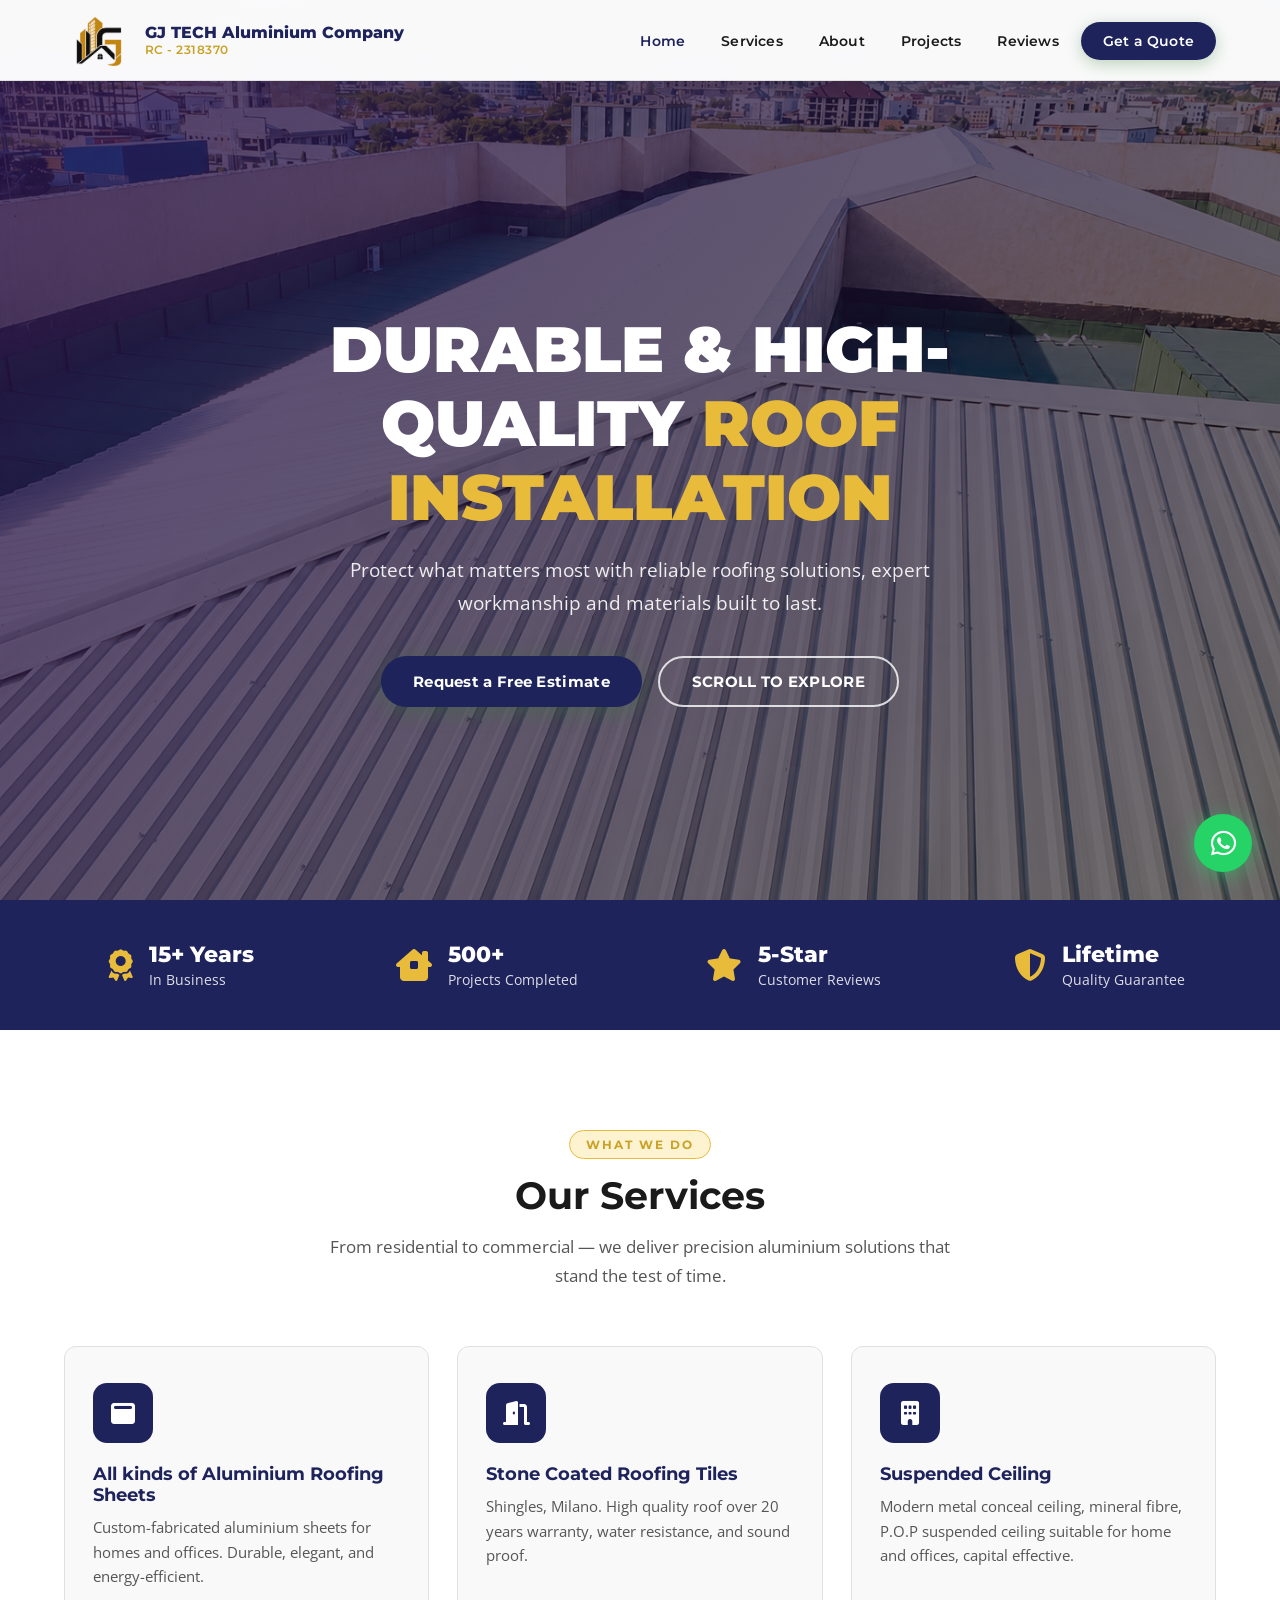
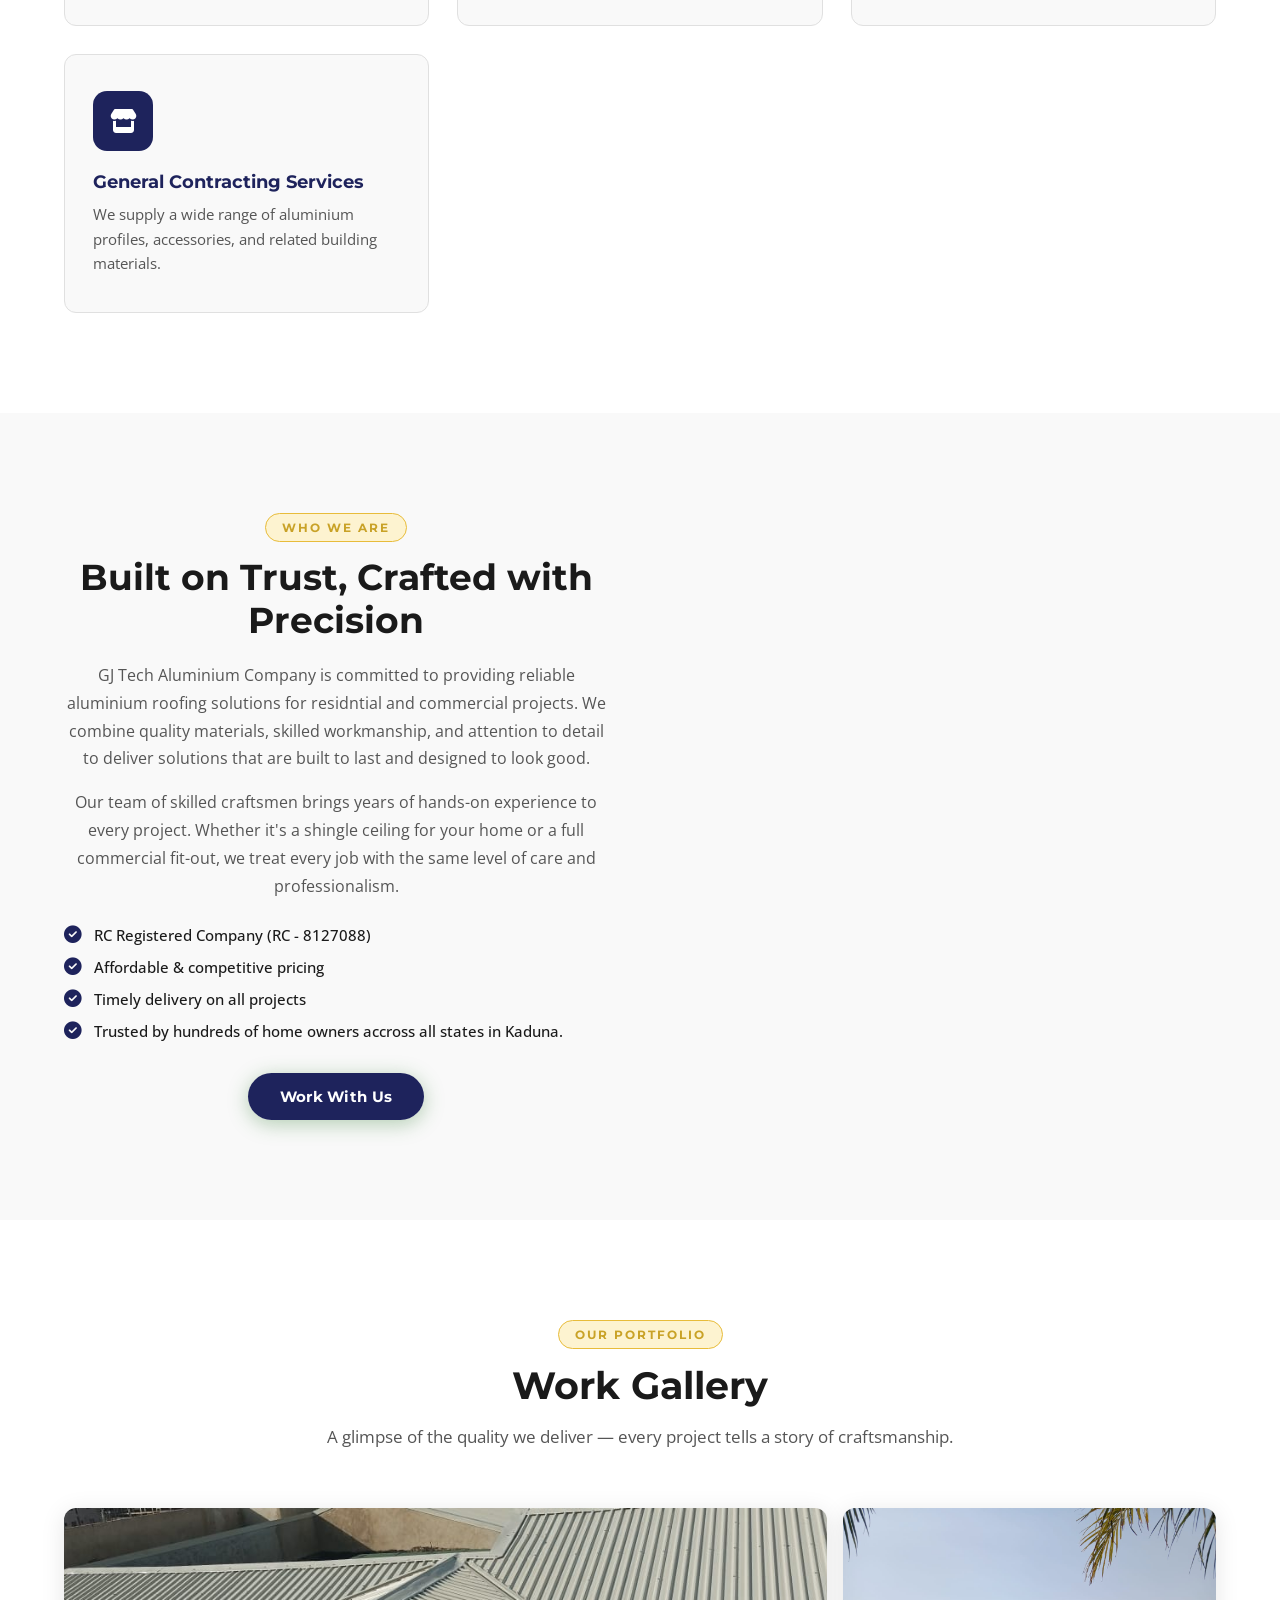
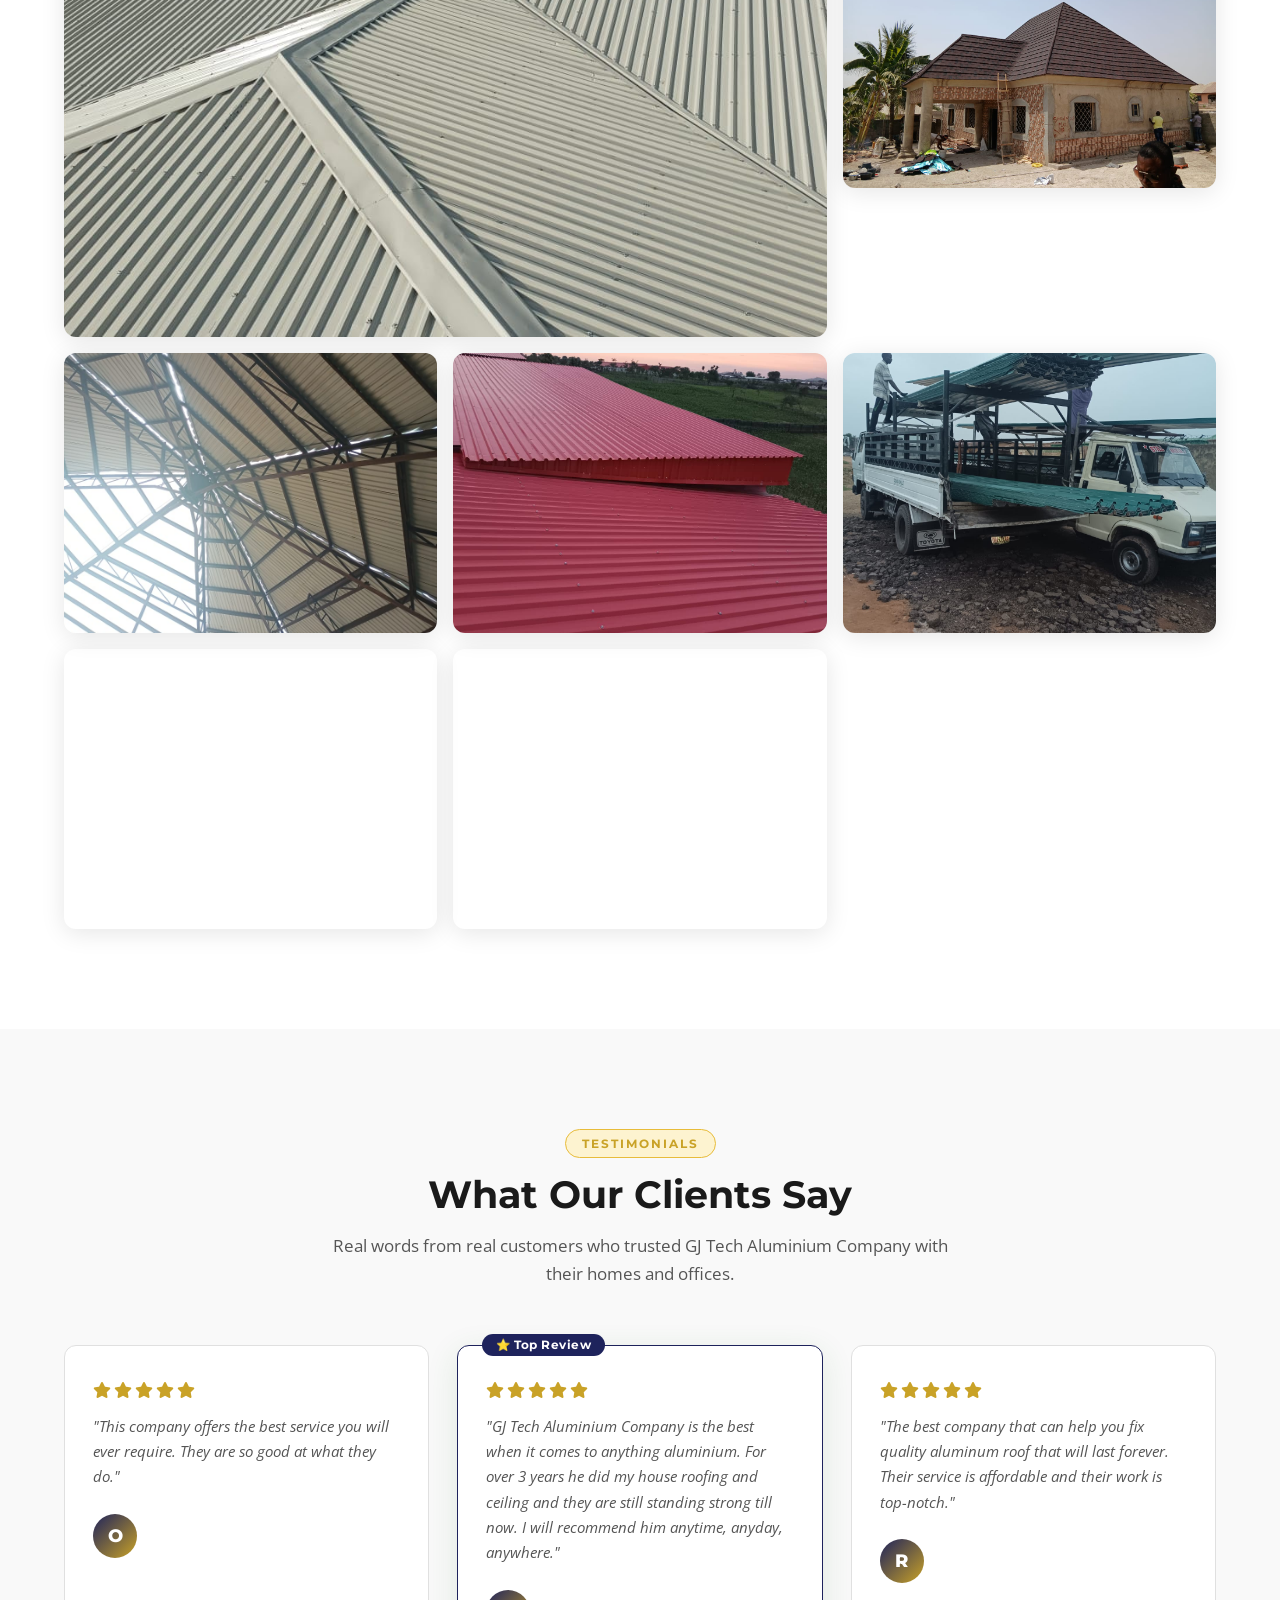
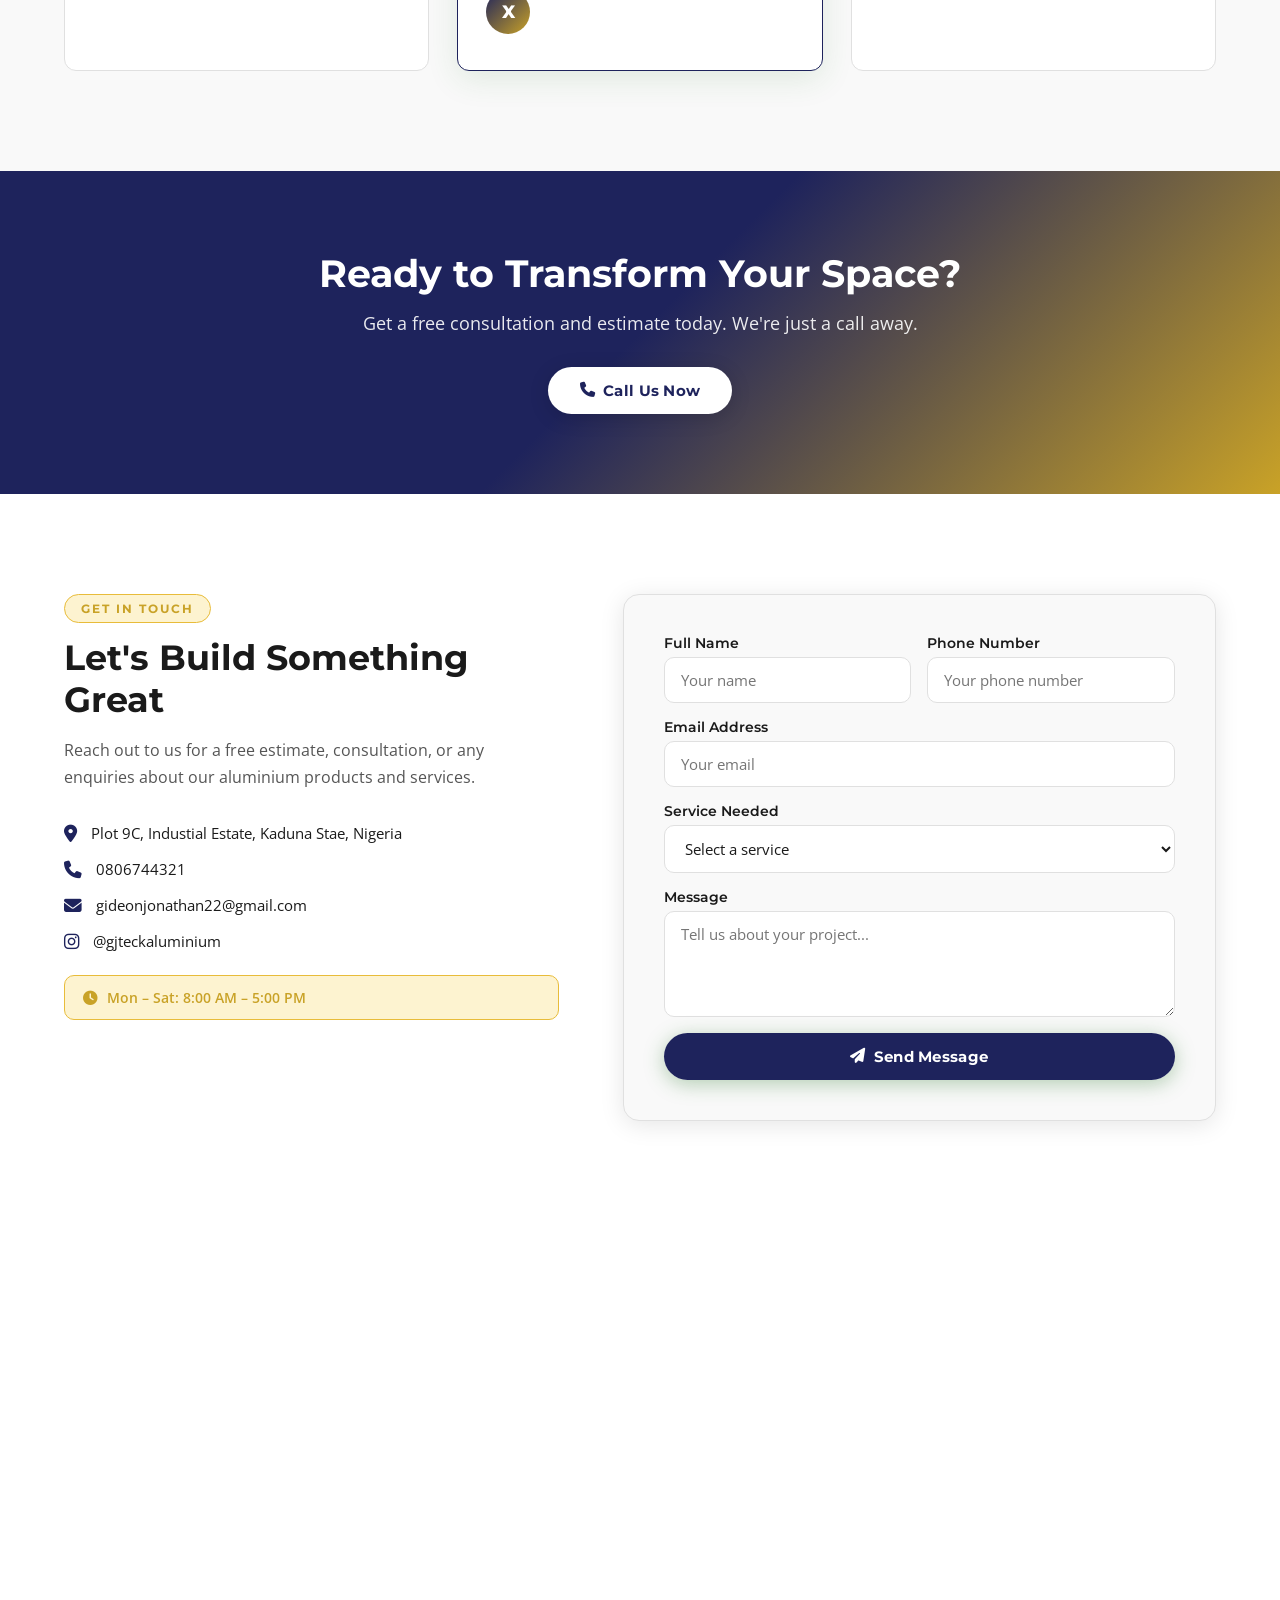
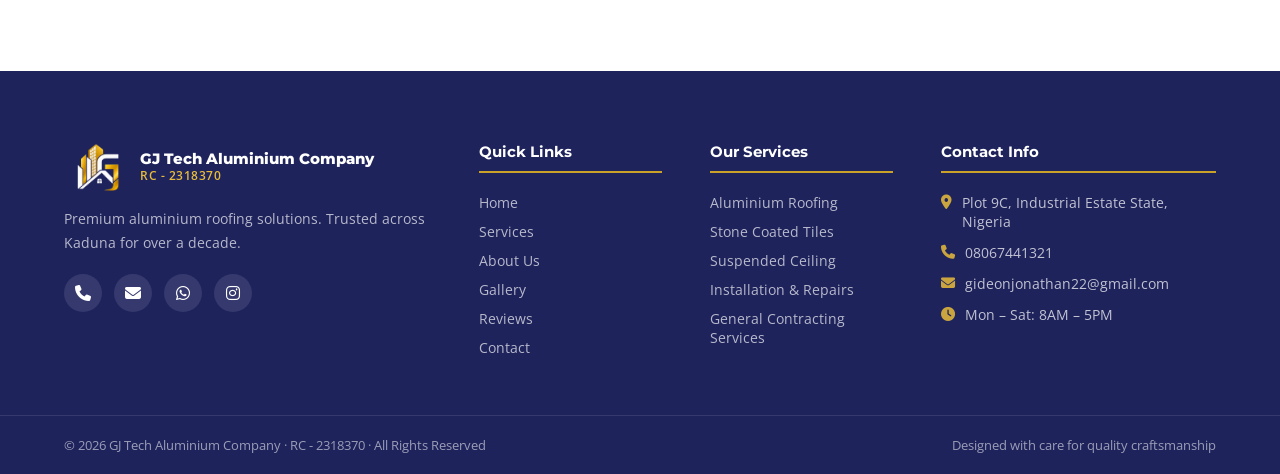
<file: index.html>
<!DOCTYPE html>
<html lang="en">
<head>
  <meta charset="UTF-8" />
  <meta name="viewport" content="width=device-width, initial-scale=1.0" />
  <title>GJ Tech Aluminium Company</title>
  <link rel="stylesheet" href="style.css" />
  <link rel="icon" href="img 8.png">
  <link href="https://fonts.googleapis.com/css2?family=Montserrat:wght@400;600;700;900&family=Open+Sans:wght@400;500;600&display=swap" rel="stylesheet" />
  <link rel="stylesheet" href="https://cdnjs.cloudflare.com/ajax/libs/font-awesome/6.5.0/css/all.min.css" />
</head>
<body>

  <!-- ===== NAVBAR ===== -->
  <nav class="navbar" id="navbar">
    <div class="nav-container">
      <div class="nav-brand">
        <img src="img 8.png" alt="Dalco Aluminium Logo" class="nav-logo" />
        <div class="nav-brand-text">
          <span class="nav-company-name">GJ TECH Aluminium Company</span>
          <span class="nav-rc">RC - 2318370</span>
        </div>
      </div>
      <button class="nav-toggle" id="navToggle" aria-label="Toggle navigation">
        <span></span><span></span><span></span>
      </button>
      <ul class="nav-links" id="navLinks">
        <li><a href="#home">Home</a></li>
        <li><a href="#services">Services</a></li>
        <li><a href="#about">About</a></li>
        <li><a href="projects.html">Projects</a></li>
        <li><a href="#reviews">Reviews</a></li>
        <li><a href="#contact" class="nav-cta">Get a Quote</a></li>
      </ul>
    </div>
  </nav>

  <!-- ===== HERO ===== -->
  <section class="hero" id="home">
    <div class="hero-overlay"></div>
    <img
      src="pic 1.png"
      alt="Modern building with aluminium roofing"
      class="hero-bg"
    />
    <div class="hero-content" data-animate="fade-up">
      <h1>DURABLE & HIGH-QUALITY <span class="highlight">ROOF INSTALLATION</span></h1>
      <p>Protect what matters most with reliable roofing solutions, expert workmanship and materials built to last.</p>
      <div class="hero-btns">
        <a href="#contact" class="btn btn-primary">Request a Free Estimate</a>
        <a href="#gallery" class="btn btn-outline">SCROLL TO EXPLORE</a>
      </div>
    </div>

  </section>

  <!-- ===== STATS STRIP ===== -->
  <section class="stats-strip">
    <div class="stats-container">
      <div class="stat-item" data-animate="fade-up">
        <i class="fa-solid fa-award"></i>
        <div>
          <strong>15+ Years</strong>
          <span>In Business</span>
        </div>
      </div>
      <div class="stat-item" data-animate="fade-up" data-delay="100">
        <i class="fa-solid fa-house-chimney-window"></i>
        <div>
          <strong>500+</strong>
          <span>Projects Completed</span>
        </div>
      </div>
      <div class="stat-item" data-animate="fade-up" data-delay="200">
        <i class="fa-solid fa-star"></i>
        <div>
          <strong>5-Star</strong>
          <span>Customer Reviews</span>
        </div>
      </div>
      <div class="stat-item" data-animate="fade-up" data-delay="300">
        <i class="fa-solid fa-shield-halved"></i>
        <div>
          <strong>Lifetime</strong>
          <span>Quality Guarantee</span>
        </div>
      </div>
    </div>
  </section>

  <!-- ===== SERVICES ===== -->
  <section class="services" id="services">
    <div class="container">
      <div class="section-header" data-animate="fade-up">
        <span class="section-tag">What We Do</span>
        <h2>Our Services</h2>
        <p>From residential to commercial — we deliver precision aluminium solutions that stand the test of time.</p>
      </div>
      <div class="services-grid">
        <div class="service-card" data-animate="fade-up">
          <div class="service-icon"><i class="fa-solid fa-window-maximize"></i></div>
          <h3>All kinds of Aluminium Roofing Sheets</h3>
          <p>Custom-fabricated aluminium sheets for homes and offices. Durable, elegant, and energy-efficient.</p>
        </div>
        <div class="service-card" data-animate="fade-up" data-delay="100">
          <div class="service-icon"><i class="fa-solid fa-door-open"></i></div>
          <h3>Stone Coated Roofing Tiles</h3>
          <p>Shingles, Milano. High quality roof over 20 years warranty, water resistance, and sound proof.</p>
        </div>
        <div class="service-card" data-animate="fade-up" data-delay="200">
          <div class="service-icon"><i class="fa-solid fa-building"></i></div>
          <h3>Suspended Ceiling</h3>
          <p>Modern metal conceal ceiling, mineral fibre, P.O.P suspended ceiling suitable for home and offices, capital effective.</p>
        </div>
        <div class="service-card" data-animate="fade-up" data-delay="500">
          <div class="service-icon"><i class="fa-solid fa-store"></i></div>
          <h3>General Contracting Services</h3>
          <p>We supply a wide range of aluminium profiles, accessories, and related building materials.</p>
        </div>
      </div>
    </div>
  </section>

  <!-- ===== ABOUT ===== -->
  <section class="about" id="about">
    <div class="container about-grid">
      <div class="about-text" data-animate="fade-right">
        <span class="section-tag">Who We Are</span>
        <h2>Built on Trust, Crafted with Precision</h2>
        <p>
          GJ Tech Aluminium Company is committed to providing reliable aluminium roofing solutions for residntial and commercial projects. We combine quality materials, skilled workmanship, and attention to detail to deliver solutions that are built to last and designed to look good.
        </p>
        <p>
          Our team of skilled craftsmen brings years of hands-on experience to every project. Whether it's a shingle ceiling for your home or a full commercial fit-out, we treat every job with the same level of care and professionalism.
        </p>
        <ul class="about-list">
          <li><i class="fa-solid fa-circle-check"></i> RC Registered Company (RC - 8127088)</li>
          <li><i class="fa-solid fa-circle-check"></i> Affordable &amp; competitive pricing</li>
          <li><i class="fa-solid fa-circle-check"></i> Timely delivery on all projects</li>
          <li><i class="fa-solid fa-circle-check"></i> Trusted by hundreds of home owners accross all states in Kaduna.</li>
        </ul>
        <a href="#contact" class="btn btn-primary">Work With Us</a>
      </div>
      <div class="about-video" data-animate="fade-left">
        <!--<div class="video-wrapper">
          <video controls poster="work 1.jpg">
            <source src="About.mp4" type="video/mp4" />
            Your browser does not support the video tag.
          </video>
        </div>-->
      </div>
    </div>
  </section>

  <!-- ===== GALLERY ===== -->
  <section class="gallery" id="gallery">
    <div class="container">
      <div class="section-header" data-animate="fade-up">
        <span class="section-tag">Our Portfolio</span>
        <h2>Work Gallery</h2>
        <p>A glimpse of the quality we deliver — every project tells a story of craftsmanship.</p>
      </div>
      <div class="gallery-grid">
        <div class="gallery-item" data-animate="zoom-in">
          <img src="img 23.jpg" alt="AIUMINIUM-WEBSITE" loading="lazy" />
          <div class="gallery-overlay"><i class="fa-solid fa-magnifying-glass-plus"></i></div>
        </div>
        <div class="gallery-item" data-animate="zoom-in" data-delay="100">
          <img src="img 4.jpg" alt="Aluminium work project 2" loading="lazy" />
          <div class="gallery-overlay"><i class="fa-solid fa-magnifying-glass-plus"></i></div>
        </div>
        <div class="gallery-item" data-animate="zoom-in" data-delay="200">
          <img src="img 5.jpg" alt="Aluminium work project 3" loading="lazy" />
          <div class="gallery-overlay"><i class="fa-solid fa-magnifying-glass-plus"></i></div>
        </div>
        <div class="gallery-item" data-animate="zoom-in" data-delay="300">
          <img src="img 6.jpg" alt="Aluminium work project 4" loading="lazy" />
          <div class="gallery-overlay"><i class="fa-solid fa-magnifying-glass-plus"></i></div>
        </div>
        <div class="gallery-item" data-animate="zoom-in" data-delay="400">
          <img src="img 9.jpg" alt="Aluminium work project 5" loading="lazy" />
          <div class="gallery-overlay"><i class="fa-solid fa-magnifying-glass-plus"></i></div>
        </div>
        <div class="gallery-item gallery-video-item" data-animate="zoom-in" data-delay="500">
          <video autoplay muted loop playsinline>
            <source src="VID 2.mp4" type="video/mp4" />
          </video>
          <div class="gallery-overlay"><i class="fa-solid fa-play"></i></div>
        </div>
        <div class="gallery-item gallery-video-item" data-animate="zoom-in" data-delay="600">
          <video autoplay muted loop playsinline>
            <source src="VID 4.mp4" type="video/mp4" />
          </video>
          <div class="gallery-overlay"><i class="fa-solid fa-play"></i></div>
        </div>
      </div>
    </div>
  </section>

  <!-- ===== LIGHTBOX ===== -->
  <div class="lightbox" id="lightbox">
    <button class="lightbox-close" id="lightboxClose"><i class="fa-solid fa-xmark"></i></button>
    <div class="lightbox-content" id="lightboxContent"></div>
  </div>

  <!-- ===== REVIEWS ===== -->
  <section class="reviews" id="reviews">
    <div class="container">
      <div class="section-header" data-animate="fade-up">
        <span class="section-tag">Testimonials</span>
        <h2>What Our Clients Say</h2>
        <p>Real words from real customers who trusted GJ Tech Aluminium Company with their homes and offices.</p>
      </div>
      <div class="reviews-grid">
        <div class="review-card" data-animate="fade-up">
          <div class="review-stars">
            <i class="fa-solid fa-star"></i><i class="fa-solid fa-star"></i><i class="fa-solid fa-star"></i>
            <i class="fa-solid fa-star"></i><i class="fa-solid fa-star"></i>
          </div>
          <p>"This company offers the best service you will ever require. They are so good at what they do."</p>
          <div class="reviewer">
            <div class="reviewer-avatar">O</div>
            <div>
              <strong></strong>
              <span></span>
            </div>
          </div>
        </div>
        <div class="review-card featured" data-animate="fade-up" data-delay="150">
          <div class="review-stars">
            <i class="fa-solid fa-star"></i><i class="fa-solid fa-star"></i><i class="fa-solid fa-star"></i>
            <i class="fa-solid fa-star"></i><i class="fa-solid fa-star"></i>
          </div>
          <p>"GJ Tech Aluminium Company is the best when it comes to anything aluminium. For over 3 years he did my house roofing and ceiling and they are still standing strong till now. I will recommend him anytime, anyday, anywhere."</p>
          <div class="reviewer">
            <div class="reviewer-avatar">X</div>
            <div>
              <strong></strong>
              <span></span>
            </div>
          </div>
        </div>
        <div class="review-card" data-animate="fade-up" data-delay="300">
          <div class="review-stars">
            <i class="fa-solid fa-star"></i><i class="fa-solid fa-star"></i><i class="fa-solid fa-star"></i>
            <i class="fa-solid fa-star"></i><i class="fa-solid fa-star"></i>
          </div>
          <p>"The best company that can help you fix quality aluminum roof that will last forever. Their service is affordable and their work is top-notch."</p>
          <div class="reviewer">
            <div class="reviewer-avatar">R</div>
            <div>
              <strong></strong>
              <span></span>
            </div>
          </div>
        </div>
      </div>
    </div>
  </section>

  <!-- ===== CTA BANNER ===== -->
  <section class="cta-banner" data-animate="fade-up">
    <div class="container">
      <h2>Ready to Transform Your Space?</h2>
      <p>Get a free consultation and estimate today. We're just a call away.</p>
      <a href="tel:+2348067441321" class="btn btn-white">
        <i class="fa-solid fa-phone"></i> Call Us Now
      </a>
    </div>
  </section>

  <!-- ===== CONTACT ===== -->
  <section class="contact" id="contact">
    <div class="container contact-grid">
      <div class="contact-info" data-animate="fade-right">
        <span class="section-tag">Get In Touch</span>
        <h2>Let's Build Something Great</h2>
        <p>Reach out to us for a free estimate, consultation, or any enquiries about our aluminium products and services.</p>
        <ul class="contact-details">
          <li>
            <i class="fa-solid fa-location-dot"></i>
            <span>Plot 9C, Industial Estate, Kaduna Stae, Nigeria</span>
          </li>
          <li>
            <i class="fa-solid fa-phone"></i>
            <a href="tel:+2348067441321">0806744321</a>
          </li>
          <li>
            <i class="fa-solid fa-envelope"></i>
            <a href="mailto:gjtechaluminium@gmail.com">gideonjonathan22@gmail.com</a>
          </li>
          <li>
            <i class="fa-brands fa-instagram"></i>
            <a href="https://instagram.com/gjtechaluminium" target="_blank">@gjteckaluminium</a>
          </li>
        </ul>
        <div class="contact-hours">
          <i class="fa-solid fa-clock"></i>
          <span>Mon – Sat: 8:00 AM – 5:00 PM</span>
        </div>
      </div>
      <div class="contact-form-wrap" data-animate="fade-left">
        <form class="contact-form" id="contactForm">
          <div class="form-row">
            <div class="form-group">
              <label for="name">Full Name</label>
              <input type="text" id="name" name="name" placeholder="Your name" required />
            </div>
            <div class="form-group">
              <label for="phone">Phone Number</label>
              <input type="tel" id="phone" name="phone" placeholder="Your phone number" required />
            </div>
          </div>
          <div class="form-group">
            <label for="email">Email Address</label>
            <input type="email" id="email" name="email" placeholder="Your email" />
          </div>
          <div class="form-group">
            <label for="service">Service Needed</label>
            <select id="service" name="service">
              <option value="">Select a service</option>
              <option>Aluminium Roofing Sheets</option>
              <option>Suspended Ceiling</option>
              <option>Stone Coated Roofing Tiles</option>
              <option>Installation &amp; Repairs</option>
              <option>General Contracting Services</option>
            </select>
          </div>
          <div class="form-group">
            <label for="message">Message</label>
            <textarea id="message" name="message" rows="4" placeholder="Tell us about your project..."></textarea>
          </div>
          <button type="submit" class="btn btn-primary btn-full">
            <i class="fa-solid fa-paper-plane"></i> Send Message
          </button>
          <p class="form-success" id="formSuccess">Thanks! We'll be in touch shortly.</p>
        </form>
      </div>
    </div>
  </section>

  <!-- ===== MAP ===== -->
  <div class="map-section">
    <iframe src="https://www.google.com/maps/embed?pb=!1m18!1m12!1m3!1d3924.0195984052984!2d7.404431700000002!3d10.4200179!2m3!1f0!2f0!3f0!3m2!1i1024!2i768!4f13.1!3m3!1m2!1s0x104d3748e5f05eb1%3A0xcf82cce8707440f!2sQueens%20Way!5e0!3m2!1sen!2sng!4v1794568294721!5m2!1sen!2sng" width="100%" height="450" style="border:0;" allowfullscreen="" loading="lazy" referrerpolicy="strict-origin-when-cross-origin"></iframe>
   <!---<iframe
      src="https://www.google.com/maps/embed?pb=!1m18!1m12!1m3!1d3963.0!2d3.98!3d6.58!2m3!1f0!2f0!3f0!3m2!1i1024!2i768!4f13.1!3m3!1m2!1s0x0%3A0x0!2zNsKwMzQnNDguMCJOIDPCsDU4JzQ4LjAiRQ!5e0!3m2!1sen!2sng!4v1"
      width="100%" height="350" style="border:0;" allowfullscreen="" loading="lazy"
      referrerpolicy="no-referrer-when-downgrade" title="GJ Tech Aluminium Location">
  </iframe>-->
  </div>

  <!-- ===== FOOTER ===== -->
  <footer class="footer">
    <div class="footer-top">
      <div class="container footer-grid">
        <div class="footer-brand">
          <div class="footer-logo-wrap">
            <img src="logo.png" alt="GJ Tech Aluminium Logo" class="footer-logo" />
            <div>
              <span class="footer-company-name">GJ Tech Aluminium Company</span>
              <span class="footer-rc">RC - 2318370</span>
            </div>
          </div>
          <p>Premium aluminium roofing solutions. Trusted across Kaduna for over a decade.</p>
          <div class="footer-socials">
            <a href="tel:+2348067441321" aria-label="Call us"><i class="fa-solid fa-phone"></i></a>
            <a href="mailto:gjtechaluminium@gmail.com" aria-label="Email us"><i class="fa-solid fa-envelope"></i></a>
            <a href="https://wa.me/2348067441321" target="_blank" aria-label="WhatsApp"><i class="fa-brands fa-whatsapp"></i></a>
            <a href="https://instagram.com/gjtechaluminium" target="_blank" aria-label="Instagram"><i class="fa-brands fa-instagram"></i></a>
          </div>
        </div>
        <div class="footer-links">
          <h4>Quick Links</h4>
          <ul>
            <li><a href="#home">Home</a></li>
            <li><a href="#services">Services</a></li>
            <li><a href="#about">About Us</a></li>
            <li><a href="#gallery">Gallery</a></li>
            <li><a href="#reviews">Reviews</a></li>
            <li><a href="#contact">Contact</a></li>
          </ul>
        </div>
        <div class="footer-services">
          <h4>Our Services</h4>
          <ul>
            <li>Aluminium Roofing</li>
            <li>Stone Coated Tiles</li>
            <li>Suspended Ceiling</li>
            <li>Installation &amp; Repairs</li>
            <li>General Contracting Services</li>
          </ul>
        </div>
        <div class="footer-contact">
          <h4>Contact Info</h4>
          <ul>
            <li><i class="fa-solid fa-location-dot"></i> Plot 9C, Industrial Estate State, Nigeria</li>
            <li><i class="fa-solid fa-phone"></i> <a href="tel:+2348067441321">08067441321</a></li>
            <li><i class="fa-solid fa-envelope"></i> <a href="mailto:gjtechaluminium@gmail.com">gideonjonathan22@gmail.com</a></li>
            <li><i class="fa-solid fa-clock"></i> Mon – Sat: 8AM – 5PM</li>
          </ul>
        </div>
      </div>
    </div>
    <div class="footer-bottom">
      <div class="container">
        <p>&copy; 2026 GJ Tech Aluminium Company · RC - 2318370 · All Rights Reserved</p>
        <p>Designed with care for quality craftsmanship</p>
      </div>
    </div>
  </footer>

  <!-- ===== FLOATING WHATSAPP ===== -->
  <a href="https://wa.me/2348067441321" class="whatsapp-float" target="_blank" aria-label="Chat on WhatsApp">
    <i class="fa-brands fa-whatsapp"></i>
  </a>

  <script src="script.js"></script>
</body>
</html>
</file>
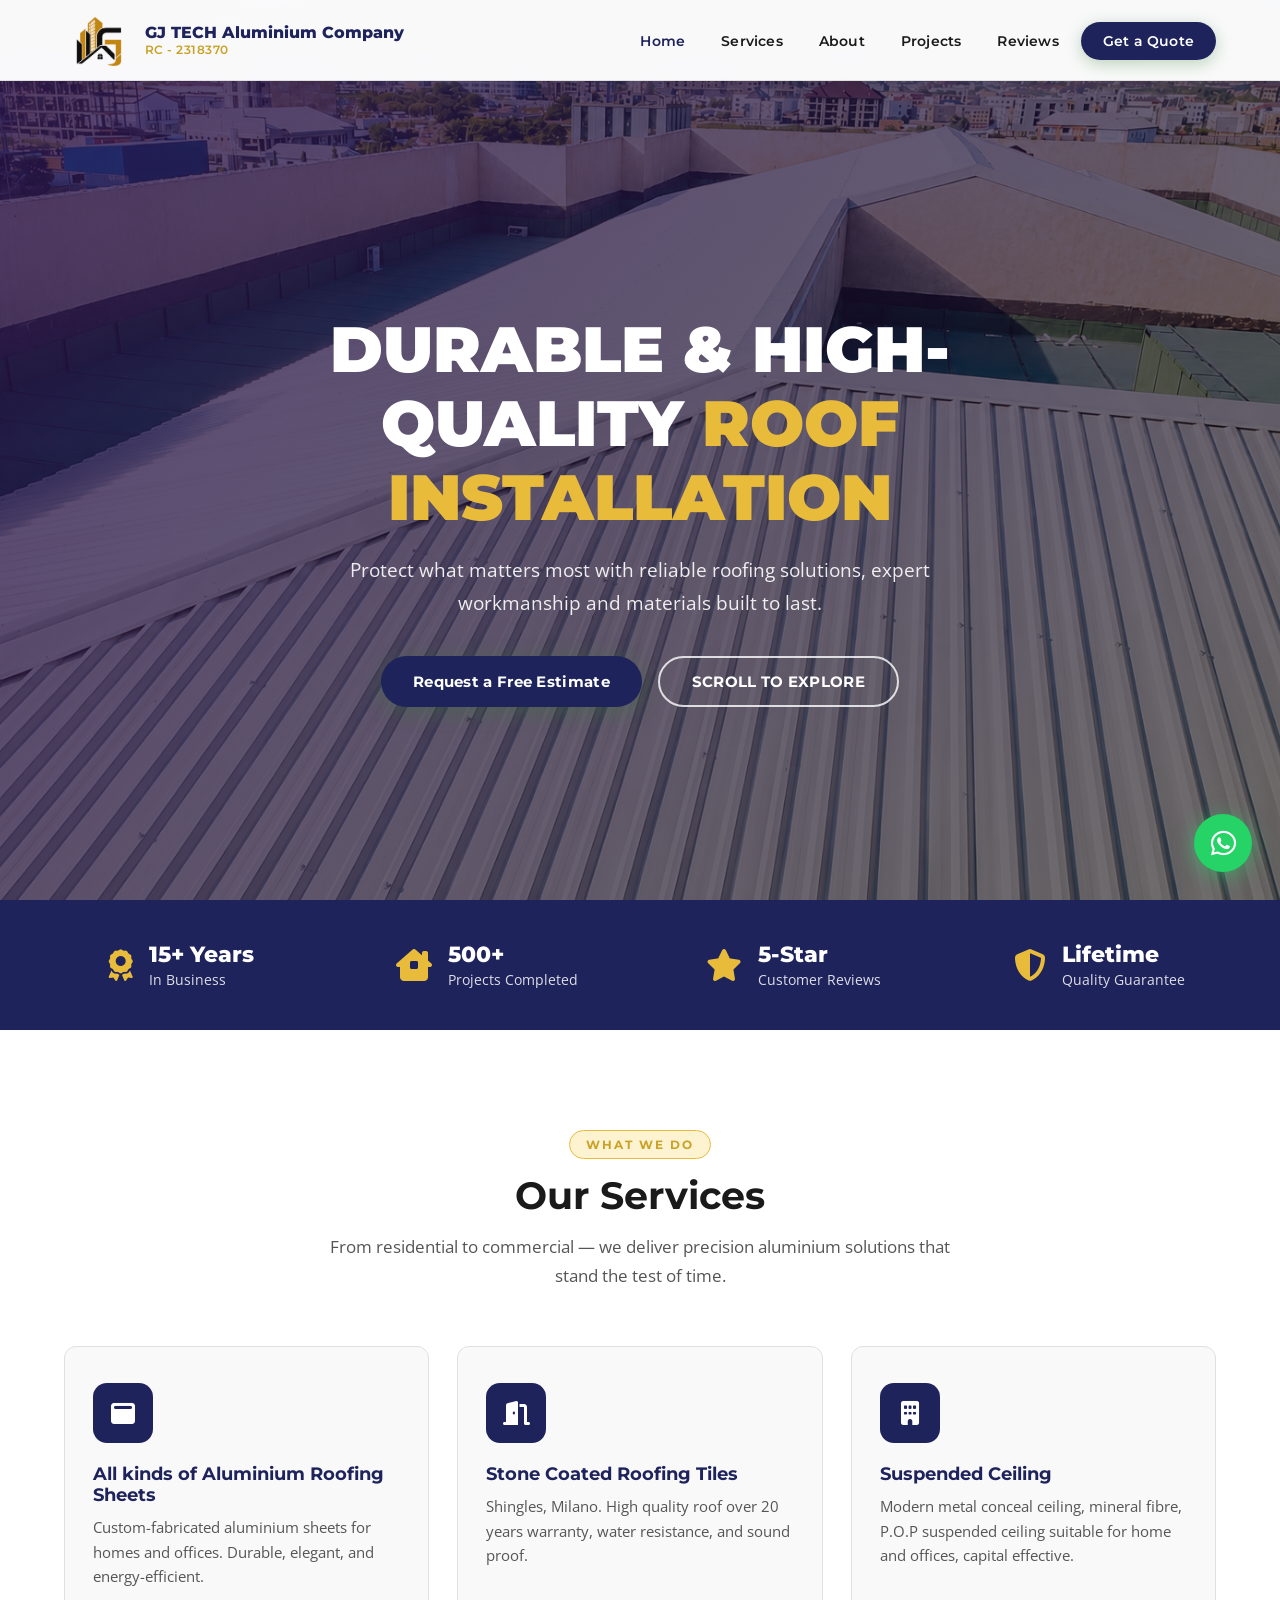
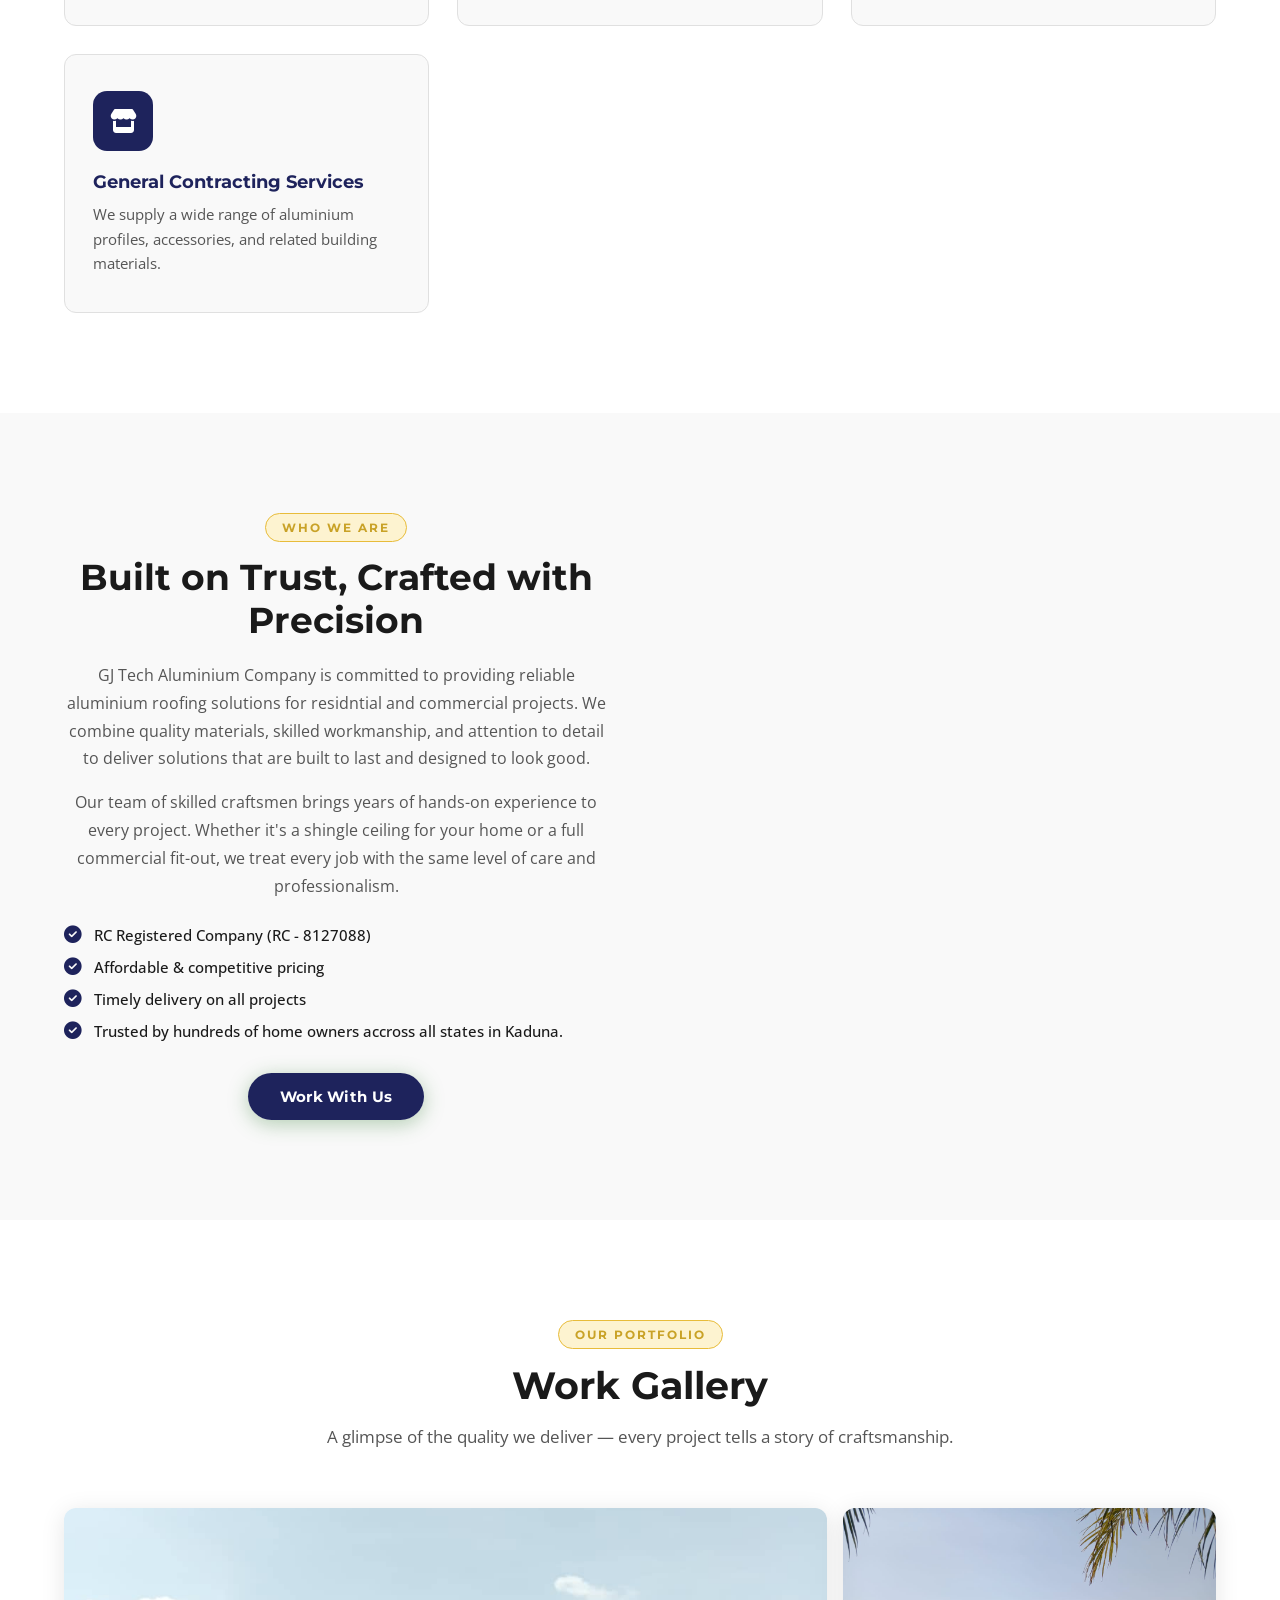
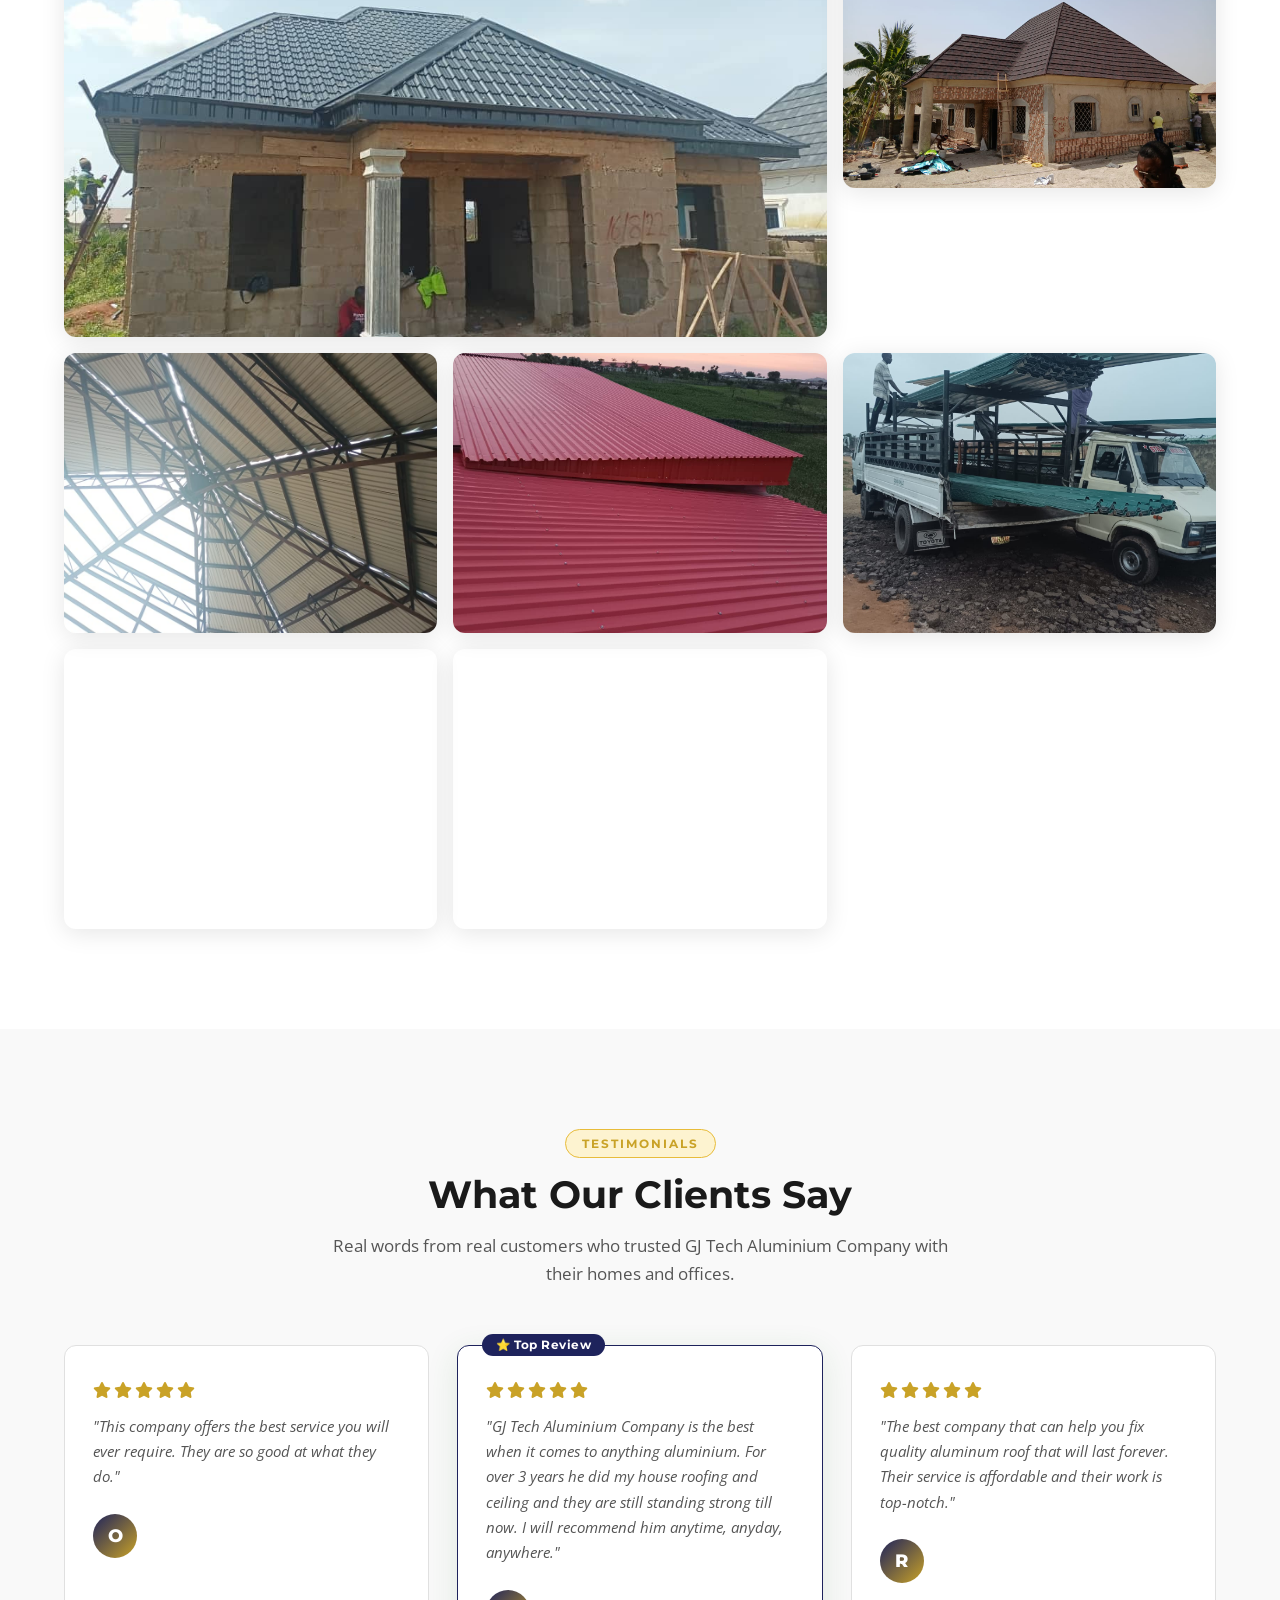
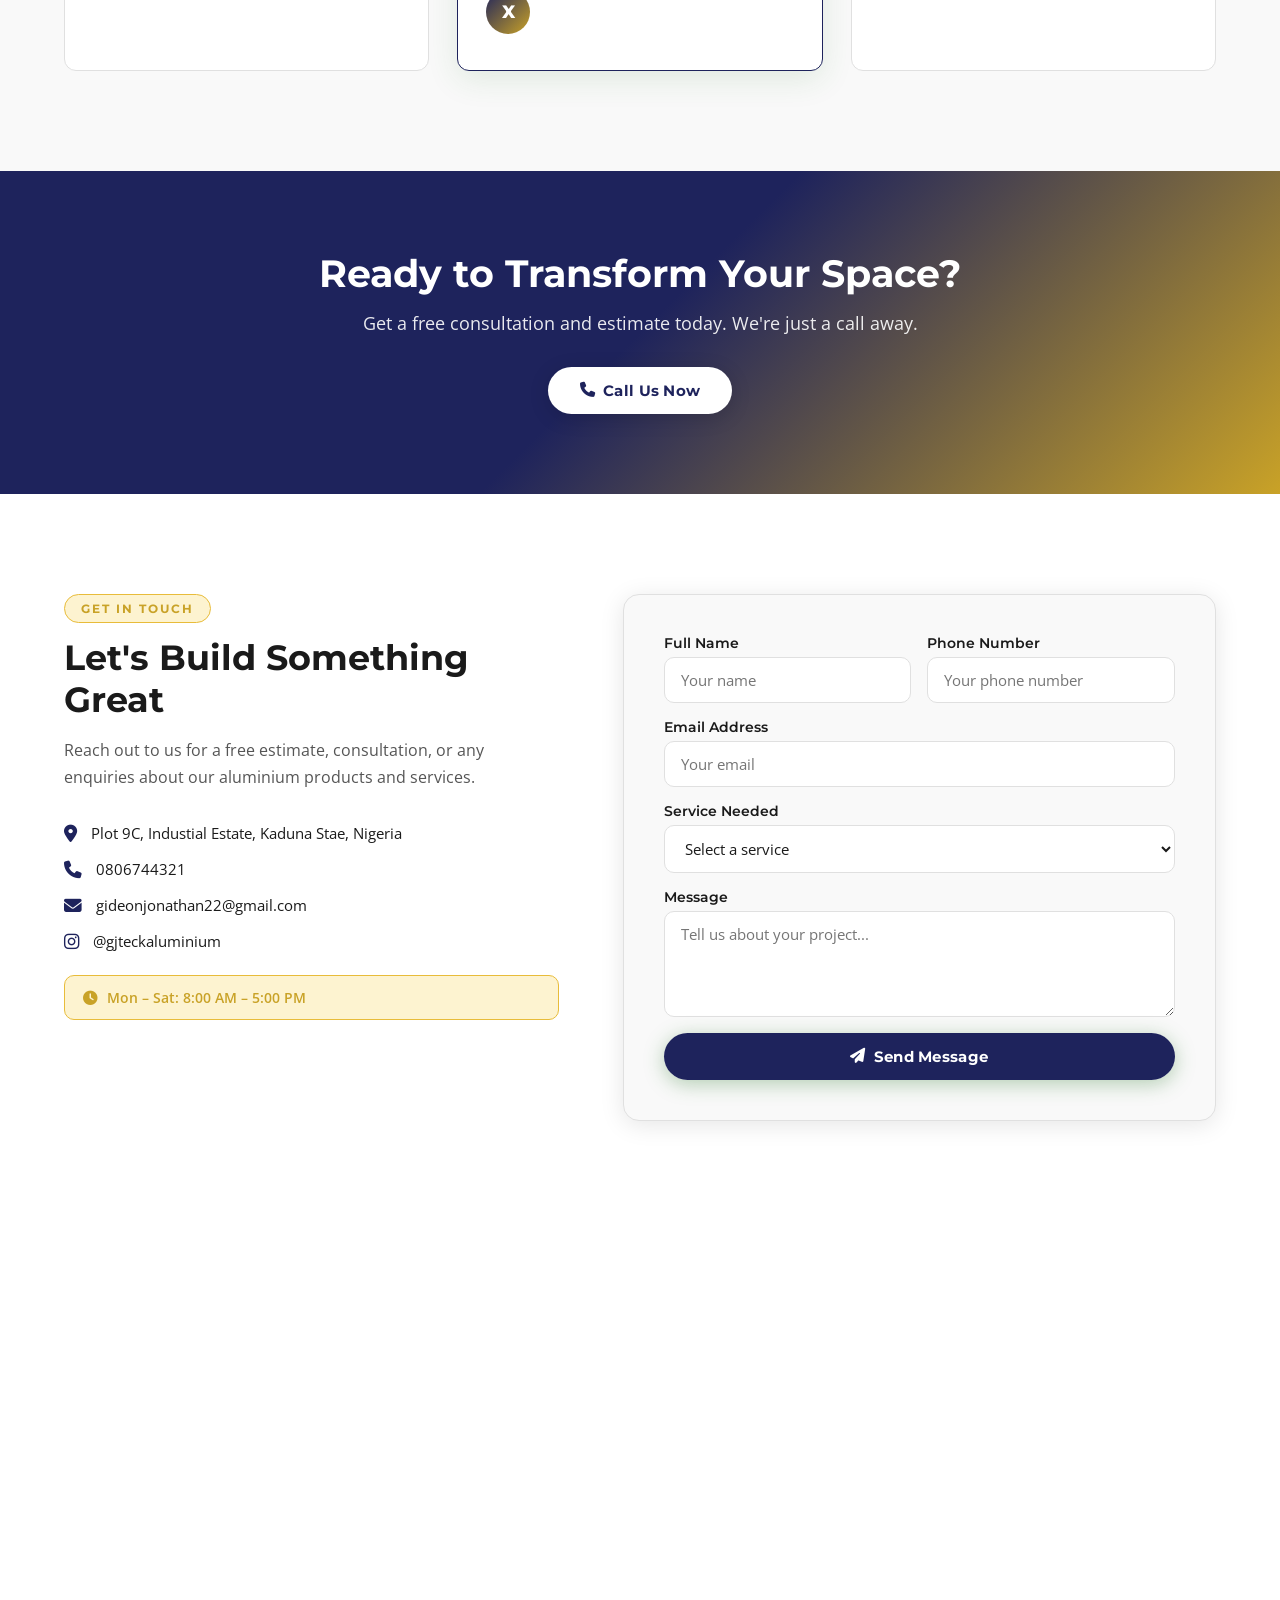
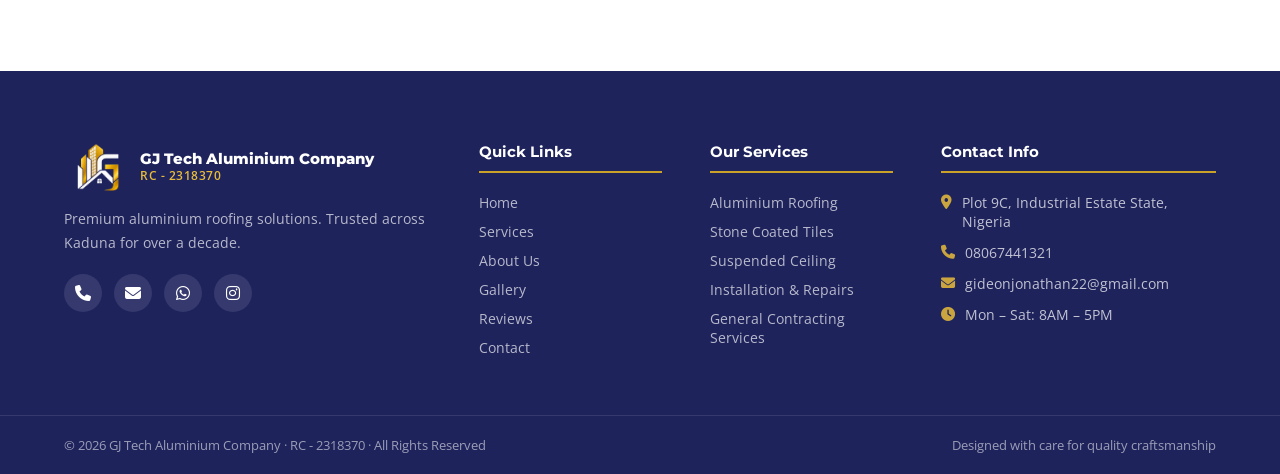
<file: CODE/index.html>
<!DOCTYPE html>
<html lang="en">
<head>
  <meta charset="UTF-8" />
  <meta name="viewport" content="width=device-width, initial-scale=1.0" />
  <title>GJ Tech Aluminium Company</title>
  <link rel="stylesheet" href="style.css" />
  <link rel="icon" href="IMG/img 8.png">
  <link href="https://fonts.googleapis.com/css2?family=Montserrat:wght@400;600;700;900&family=Open+Sans:wght@400;500;600&display=swap" rel="stylesheet" />
  <link rel="stylesheet" href="https://cdnjs.cloudflare.com/ajax/libs/font-awesome/6.5.0/css/all.min.css" />
</head>
<body>

  <!-- ===== NAVBAR ===== -->
  <nav class="navbar" id="navbar">
    <div class="nav-container">
      <div class="nav-brand">
        <img src="IMG/img 8.png" alt="GJ Tech Aluminium Logo" class="nav-logo" />
        <div class="nav-brand-text">
          <span class="nav-company-name">GJ TECH Aluminium Company</span>
          <span class="nav-rc">RC - 2318370</span>
        </div>
      </div>
      <button class="nav-toggle" id="navToggle" aria-label="Toggle navigation">
        <span></span><span></span><span></span>
      </button>
      <ul class="nav-links" id="navLinks">
        <li><a href="#home">Home</a></li>
        <li><a href="#services">Services</a></li>
        <li><a href="#about">About</a></li>
        <li><a href="projects.html">Projects</a></li>
        <li><a href="#reviews">Reviews</a></li>
        <li><a href="#contact" class="nav-cta">Get a Quote</a></li>
      </ul>
    </div>
  </nav>

  <!-- ===== HERO ===== -->
  <section class="hero" id="home">
    <div class="hero-overlay"></div>
    <img
      src="IMG/pic 1.png"
      alt="Modern building with aluminium roofing"
      class="hero-bg"
    />
    <div class="hero-content" data-animate="fade-up">
      <h1>DURABLE & HIGH-QUALITY <span class="highlight">ROOF INSTALLATION</span></h1>
      <p>Protect what matters most with reliable roofing solutions, expert workmanship and materials built to last.</p>
      <div class="hero-btns">
        <a href="#contact" class="btn btn-primary">Request a Free Estimate</a>
        <a href="#gallery" class="btn btn-outline">SCROLL TO EXPLORE</a>
      </div>
    </div>

  </section>

  <!-- ===== STATS STRIP ===== -->
  <section class="stats-strip">
    <div class="stats-container">
      <div class="stat-item" data-animate="fade-up">
        <i class="fa-solid fa-award"></i>
        <div>
          <strong>15+ Years</strong>
          <span>In Business</span>
        </div>
      </div>
      <div class="stat-item" data-animate="fade-up" data-delay="100">
        <i class="fa-solid fa-house-chimney-window"></i>
        <div>
          <strong>500+</strong>
          <span>Projects Completed</span>
        </div>
      </div>
      <div class="stat-item" data-animate="fade-up" data-delay="200">
        <i class="fa-solid fa-star"></i>
        <div>
          <strong>5-Star</strong>
          <span>Customer Reviews</span>
        </div>
      </div>
      <div class="stat-item" data-animate="fade-up" data-delay="300">
        <i class="fa-solid fa-shield-halved"></i>
        <div>
          <strong>Lifetime</strong>
          <span>Quality Guarantee</span>
        </div>
      </div>
    </div>
  </section>

  <!-- ===== SERVICES ===== -->
  <section class="services" id="services">
    <div class="container">
      <div class="section-header" data-animate="fade-up">
        <span class="section-tag">What We Do</span>
        <h2>Our Services</h2>
        <p>From residential to commercial — we deliver precision aluminium solutions that stand the test of time.</p>
      </div>
      <div class="services-grid">
        <div class="service-card" data-animate="fade-up">
          <div class="service-icon"><i class="fa-solid fa-window-maximize"></i></div>
          <h3>All kinds of Aluminium Roofing Sheets</h3>
          <p>Custom-fabricated aluminium sheets for homes and offices. Durable, elegant, and energy-efficient.</p>
        </div>
        <div class="service-card" data-animate="fade-up" data-delay="100">
          <div class="service-icon"><i class="fa-solid fa-door-open"></i></div>
          <h3>Stone Coated Roofing Tiles</h3>
          <p>Shingles, Milano. High quality roof over 20 years warranty, water resistance, and sound proof.</p>
        </div>
        <div class="service-card" data-animate="fade-up" data-delay="200">
          <div class="service-icon"><i class="fa-solid fa-building"></i></div>
          <h3>Suspended Ceiling</h3>
          <p>Modern metal conceal ceiling, mineral fibre, P.O.P suspended ceiling suitable for home and offices, capital effective.</p>
        </div>
        <div class="service-card" data-animate="fade-up" data-delay="500">
          <div class="service-icon"><i class="fa-solid fa-store"></i></div>
          <h3>General Contracting Services</h3>
          <p>We supply a wide range of aluminium profiles, accessories, and related building materials.</p>
        </div>
      </div>
    </div>
  </section>

  <!-- ===== ABOUT ===== -->
  <section class="about" id="about">
    <div class="container about-grid">
      <div class="about-text" data-animate="fade-right">
        <span class="section-tag">Who We Are</span>
        <h2>Built on Trust, Crafted with Precision</h2>
        <p>
          GJ Tech Aluminium Company is committed to providing reliable aluminium roofing solutions for residntial and commercial projects. We combine quality materials, skilled workmanship, and attention to detail to deliver solutions that are built to last and designed to look good.
        </p>
        <p>
          Our team of skilled craftsmen brings years of hands-on experience to every project. Whether it's a shingle ceiling for your home or a full commercial fit-out, we treat every job with the same level of care and professionalism.
        </p>
        <ul class="about-list">
          <li><i class="fa-solid fa-circle-check"></i> RC Registered Company (RC - 8127088)</li>
          <li><i class="fa-solid fa-circle-check"></i> Affordable &amp; competitive pricing</li>
          <li><i class="fa-solid fa-circle-check"></i> Timely delivery on all projects</li>
          <li><i class="fa-solid fa-circle-check"></i> Trusted by hundreds of home owners accross all states in Kaduna.</li>
        </ul>
        <a href="#contact" class="btn btn-primary">Work With Us</a>
      </div>
      <div class="about-video" data-animate="fade-left">
        <!--<div class="video-wrapper">
          <video controls poster="work 1.jpg">
            <source src="About.mp4" type="video/mp4" />
            Your browser does not support the video tag.
          </video>
        </div>-->
      </div>
    </div>
  </section>

  <!-- ===== GALLERY ===== -->
  <section class="gallery" id="gallery">
    <div class="container">
      <div class="section-header" data-animate="fade-up">
        <span class="section-tag">Our Portfolio</span>
        <h2>Work Gallery</h2>
        <p>A glimpse of the quality we deliver — every project tells a story of craftsmanship.</p>
      </div>
      <div class="gallery-grid">
        <div class="gallery-item" data-animate="zoom-in">
          <img src="IMG/img 3.jpg" alt="Aluminium-Website" loading="lazy" />
          <div class="gallery-overlay"><i class="fa-solid fa-magnifying-glass-plus"></i></div>
        </div>
        <div class="gallery-item" data-animate="zoom-in" data-delay="100">
          <img src="IMG/img 4.jpg" alt="Aluminium work project 2" loading="lazy" />
          <div class="gallery-overlay"><i class="fa-solid fa-magnifying-glass-plus"></i></div>
        </div>
        <div class="gallery-item" data-animate="zoom-in" data-delay="200">
          <img src="IMG/img 5.jpg" alt="Aluminium work project 3" loading="lazy" />
          <div class="gallery-overlay"><i class="fa-solid fa-magnifying-glass-plus"></i></div>
        </div>
        <div class="gallery-item" data-animate="zoom-in" data-delay="300">
          <img src="IMG/img 6.jpg" alt="Aluminium work project 4" loading="lazy" />
          <div class="gallery-overlay"><i class="fa-solid fa-magnifying-glass-plus"></i></div>
        </div>
        <div class="gallery-item" data-animate="zoom-in" data-delay="400">
          <img src="IMG/img 9.jpg" alt="Aluminium work project 5" loading="lazy" />
          <div class="gallery-overlay"><i class="fa-solid fa-magnifying-glass-plus"></i></div>
        </div>
        <div class="gallery-item gallery-video-item" data-animate="zoom-in" data-delay="500">
          <video autoplay muted loop playsinline>
            <source src="VID/VID 2.mp4" type="video/mp4" />
          </video>
          <div class="gallery-overlay"><i class="fa-solid fa-play"></i></div>
        </div>
        <div class="gallery-item gallery-video-item" data-animate="zoom-in" data-delay="600">
          <video autoplay muted loop playsinline>
            <source src="VID/VID 4.mp4" type="video/mp4" />
          </video>
          <div class="gallery-overlay"><i class="fa-solid fa-play"></i></div>
        </div>
      </div>
    </div>
  </section>

  <!-- ===== LIGHTBOX ===== -->
  <div class="lightbox" id="lightbox">
    <button class="lightbox-close" id="lightboxClose"><i class="fa-solid fa-xmark"></i></button>
    <div class="lightbox-content" id="lightboxContent"></div>
  </div>

  <!-- ===== REVIEWS ===== -->
  <section class="reviews" id="reviews">
    <div class="container">
      <div class="section-header" data-animate="fade-up">
        <span class="section-tag">Testimonials</span>
        <h2>What Our Clients Say</h2>
        <p>Real words from real customers who trusted GJ Tech Aluminium Company with their homes and offices.</p>
      </div>
      <div class="reviews-grid">
        <div class="review-card" data-animate="fade-up">
          <div class="review-stars">
            <i class="fa-solid fa-star"></i><i class="fa-solid fa-star"></i><i class="fa-solid fa-star"></i>
            <i class="fa-solid fa-star"></i><i class="fa-solid fa-star"></i>
          </div>
          <p>"This company offers the best service you will ever require. They are so good at what they do."</p>
          <div class="reviewer">
            <div class="reviewer-avatar">O</div>
            <div>
              <strong></strong>
              <span></span>
            </div>
          </div>
        </div>
        <div class="review-card featured" data-animate="fade-up" data-delay="150">
          <div class="review-stars">
            <i class="fa-solid fa-star"></i><i class="fa-solid fa-star"></i><i class="fa-solid fa-star"></i>
            <i class="fa-solid fa-star"></i><i class="fa-solid fa-star"></i>
          </div>
          <p>"GJ Tech Aluminium Company is the best when it comes to anything aluminium. For over 3 years he did my house roofing and ceiling and they are still standing strong till now. I will recommend him anytime, anyday, anywhere."</p>
          <div class="reviewer">
            <div class="reviewer-avatar">X</div>
            <div>
              <strong></strong>
              <span></span>
            </div>
          </div>
        </div>
        <div class="review-card" data-animate="fade-up" data-delay="300">
          <div class="review-stars">
            <i class="fa-solid fa-star"></i><i class="fa-solid fa-star"></i><i class="fa-solid fa-star"></i>
            <i class="fa-solid fa-star"></i><i class="fa-solid fa-star"></i>
          </div>
          <p>"The best company that can help you fix quality aluminum roof that will last forever. Their service is affordable and their work is top-notch."</p>
          <div class="reviewer">
            <div class="reviewer-avatar">R</div>
            <div>
              <strong></strong>
              <span></span>
            </div>
          </div>
        </div>
      </div>
    </div>
  </section>

  <!-- ===== CTA BANNER ===== -->
  <section class="cta-banner" data-animate="fade-up">
    <div class="container">
      <h2>Ready to Transform Your Space?</h2>
      <p>Get a free consultation and estimate today. We're just a call away.</p>
      <a href="tel:+2348067441321" class="btn btn-white">
        <i class="fa-solid fa-phone"></i> Call Us Now
      </a>
    </div>
  </section>

  <!-- ===== CONTACT ===== -->
  <section class="contact" id="contact">
    <div class="container contact-grid">
      <div class="contact-info" data-animate="fade-right">
        <span class="section-tag">Get In Touch</span>
        <h2>Let's Build Something Great</h2>
        <p>Reach out to us for a free estimate, consultation, or any enquiries about our aluminium products and services.</p>
        <ul class="contact-details">
          <li>
            <i class="fa-solid fa-location-dot"></i>
            <span>Plot 9C, Industial Estate, Kaduna Stae, Nigeria</span>
          </li>
          <li>
            <i class="fa-solid fa-phone"></i>
            <a href="tel:+2348067441321">0806744321</a>
          </li>
          <li>
            <i class="fa-solid fa-envelope"></i>
            <a href="mailto:gjtechaluminium@gmail.com">gideonjonathan22@gmail.com</a>
          </li>
          <li>
            <i class="fa-brands fa-instagram"></i>
            <a href="https://instagram.com/gjtechaluminium" target="_blank">@gjteckaluminium</a>
          </li>
        </ul>
        <div class="contact-hours">
          <i class="fa-solid fa-clock"></i>
          <span>Mon – Sat: 8:00 AM – 5:00 PM</span>
        </div>
      </div>
      <div class="contact-form-wrap" data-animate="fade-left">
        <form class="contact-form" id="contactForm">
          <div class="form-row">
            <div class="form-group">
              <label for="name">Full Name</label>
              <input type="text" id="name" name="name" placeholder="Your name" required />
            </div>
            <div class="form-group">
              <label for="phone">Phone Number</label>
              <input type="tel" id="phone" name="phone" placeholder="Your phone number" required />
            </div>
          </div>
          <div class="form-group">
            <label for="email">Email Address</label>
            <input type="email" id="email" name="email" placeholder="Your email" />
          </div>
          <div class="form-group">
            <label for="service">Service Needed</label>
            <select id="service" name="service">
              <option value="">Select a service</option>
              <option>Aluminium Roofing Sheets</option>
              <option>Suspended Ceiling</option>
              <option>Stone Coated Roofing Tiles</option>
              <option>Installation &amp; Repairs</option>
              <option>General Contracting Services</option>
            </select>
          </div>
          <div class="form-group">
            <label for="message">Message</label>
            <textarea id="message" name="message" rows="4" placeholder="Tell us about your project..."></textarea>
          </div>
          <button type="submit" class="btn btn-primary btn-full">
            <i class="fa-solid fa-paper-plane"></i> Send Message
          </button>
          <p class="form-success" id="formSuccess">Thanks! We'll be in touch shortly.</p>
        </form>
      </div>
    </div>
  </section>

  <!-- ===== MAP ===== -->
  <div class="map-section">
    <iframe src="https://www.google.com/maps/embed?pb=!1m18!1m12!1m3!1d3924.0195984052984!2d7.404431700000002!3d10.4200179!2m3!1f0!2f0!3f0!3m2!1i1024!2i768!4f13.1!3m3!1m2!1s0x104d3748e5f05eb1%3A0xcf82cce8707440f!2sQueens%20Way!5e0!3m2!1sen!2sng!4v1794568294721!5m2!1sen!2sng" width="100%" height="450" style="border:0;" allowfullscreen="" loading="lazy" referrerpolicy="strict-origin-when-cross-origin"></iframe>
   <!---<iframe
      src="https://www.google.com/maps/embed?pb=!1m18!1m12!1m3!1d3963.0!2d3.98!3d6.58!2m3!1f0!2f0!3f0!3m2!1i1024!2i768!4f13.1!3m3!1m2!1s0x0%3A0x0!2zNsKwMzQnNDguMCJOIDPCsDU4JzQ4LjAiRQ!5e0!3m2!1sen!2sng!4v1"
      width="100%" height="350" style="border:0;" allowfullscreen="" loading="lazy"
      referrerpolicy="no-referrer-when-downgrade" title="GJ Tech Aluminium Location">
  </iframe>-->
  </div>

  <!-- ===== FOOTER ===== -->
  <footer class="footer">
    <div class="footer-top">
      <div class="container footer-grid">
        <div class="footer-brand">
          <div class="footer-logo-wrap">
            <img src="IMG/logo.png" alt="GJ Tech Aluminium Logo" class="footer-logo" />
            <div>
              <span class="footer-company-name">GJ Tech Aluminium Company</span>
              <span class="footer-rc">RC - 2318370</span>
            </div>
          </div>
          <p>Premium aluminium roofing solutions. Trusted across Kaduna for over a decade.</p>
          <div class="footer-socials">
            <a href="tel:+2348067441321" aria-label="Call us"><i class="fa-solid fa-phone"></i></a>
            <a href="mailto:gjtechaluminium@gmail.com" aria-label="Email us"><i class="fa-solid fa-envelope"></i></a>
            <a href="https://wa.me/2348067441321" target="_blank" aria-label="WhatsApp"><i class="fa-brands fa-whatsapp"></i></a>
            <a href="https://instagram.com/gjtechaluminium" target="_blank" aria-label="Instagram"><i class="fa-brands fa-instagram"></i></a>
          </div>
        </div>
        <div class="footer-links">
          <h4>Quick Links</h4>
          <ul>
            <li><a href="#home">Home</a></li>
            <li><a href="#services">Services</a></li>
            <li><a href="#about">About Us</a></li>
            <li><a href="#gallery">Gallery</a></li>
            <li><a href="#reviews">Reviews</a></li>
            <li><a href="#contact">Contact</a></li>
          </ul>
        </div>
        <div class="footer-services">
          <h4>Our Services</h4>
          <ul>
            <li>Aluminium Roofing</li>
            <li>Stone Coated Tiles</li>
            <li>Suspended Ceiling</li>
            <li>Installation &amp; Repairs</li>
            <li>General Contracting Services</li>
          </ul>
        </div>
        <div class="footer-contact">
          <h4>Contact Info</h4>
          <ul>
            <li><i class="fa-solid fa-location-dot"></i> Plot 9C, Industrial Estate State, Nigeria</li>
            <li><i class="fa-solid fa-phone"></i> <a href="tel:+2348067441321">08067441321</a></li>
            <li><i class="fa-solid fa-envelope"></i> <a href="mailto:gjtechaluminium@gmail.com">gideonjonathan22@gmail.com</a></li>
            <li><i class="fa-solid fa-clock"></i> Mon – Sat: 8AM – 5PM</li>
          </ul>
        </div>
      </div>
    </div>
    <div class="footer-bottom">
      <div class="container">
        <p>&copy; 2026 GJ Tech Aluminium Company · RC - 2318370 · All Rights Reserved</p>
        <p>Designed with care for quality craftsmanship</p>
      </div>
    </div>
  </footer>

  <!-- ===== FLOATING WHATSAPP ===== -->
  <a href="https://wa.me/2348067441321" class="whatsapp-float" target="_blank" aria-label="Chat on WhatsApp">
    <i class="fa-brands fa-whatsapp"></i>
  </a>

  <script src="script.js"></script>
</body>
</html>
</file>
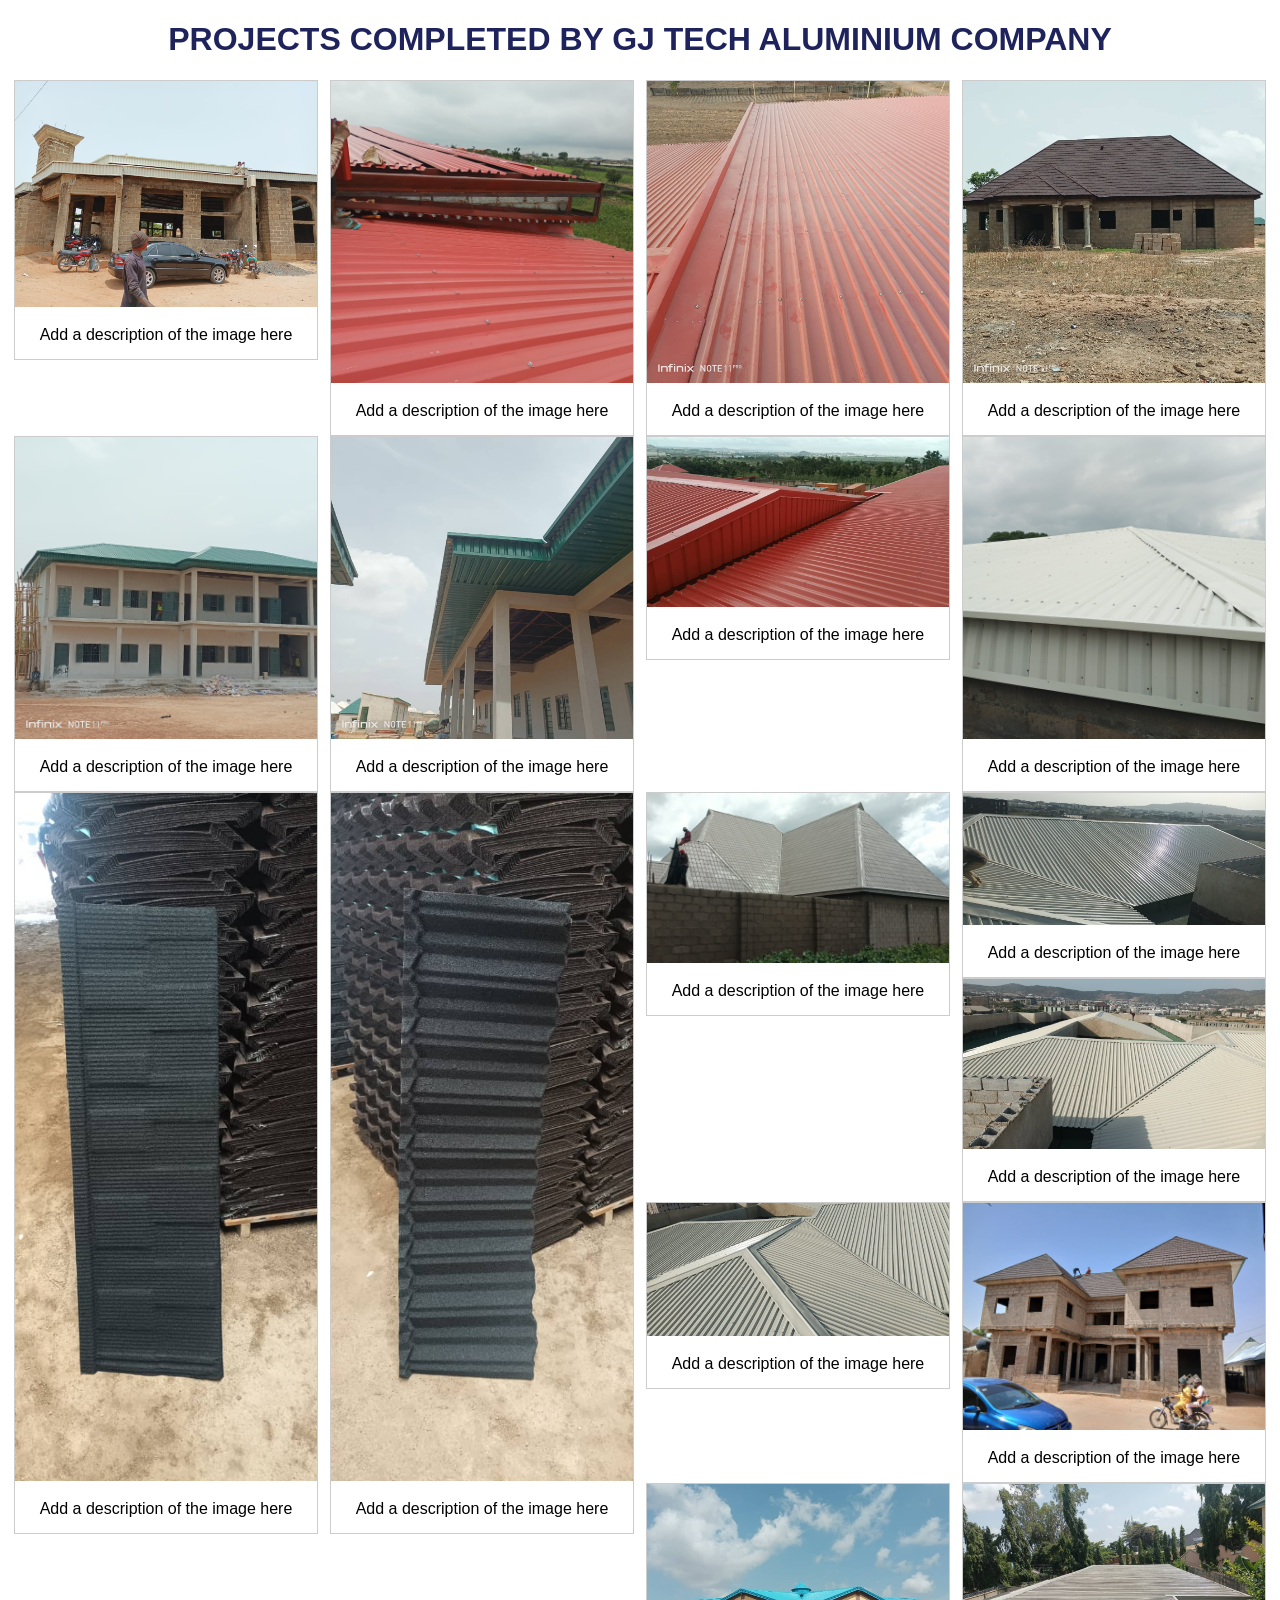
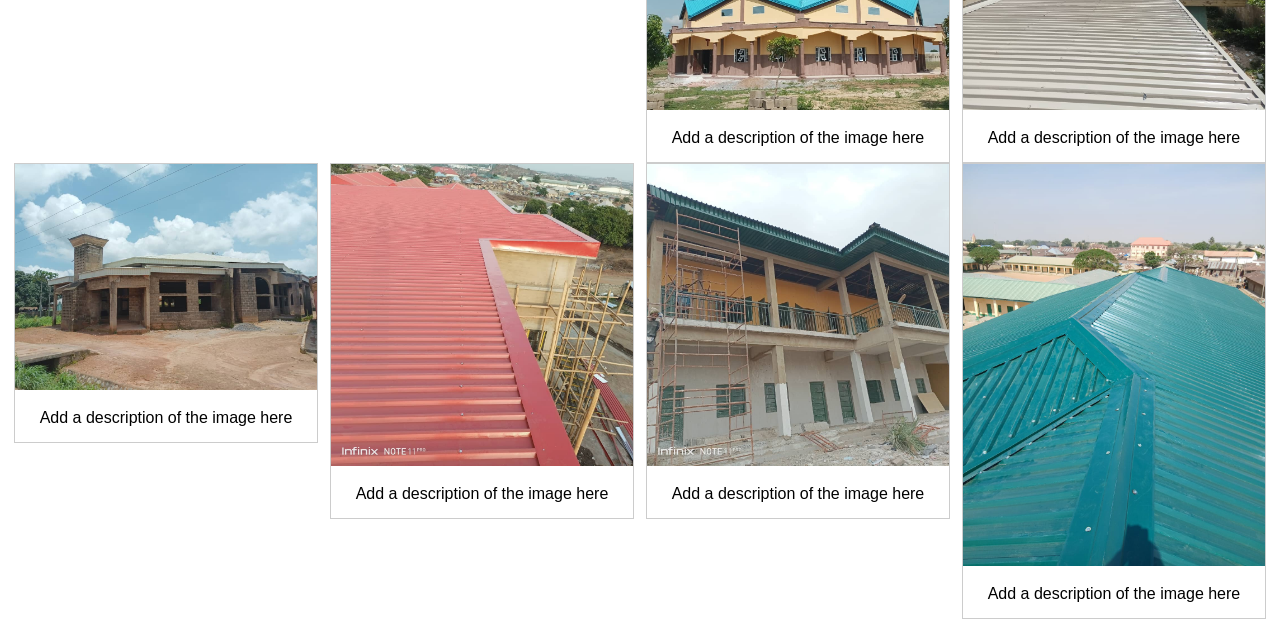
<file: projects.html>
<!DOCTYPE html>
<html lang="en">
<head>
    <meta charset="UTF-8">
    <meta name="viewport" content="width=device-width, initial-scale=1.0">
    <title>Projectst</title>
    <link rel="stylesheet" href="project.css">
</head>
<body>
  
      <h1>PROJECTS COMPLETED BY GJ TECH ALUMINIUM COMPANY</h1>
    <div class="responsive">
  <div class="gallery">
    <a target="_blank" href="img_5terre.jpg">
      <img src="img 10.jpg" alt="Cinque Terre" width="600" height="400">
    </a>
    <div class="desc">Add a description of the image here</div>
  </div>
</div>


<div class="responsive">
  <div class="gallery">
    <a target="_blank" href="img_forest.jpg">
      <img src="img 11.jpg" alt="Forest" width="600" height="400">
    </a>
    <div class="desc">Add a description of the image here</div>
  </div>
</div>

<div class="responsive">
  <div class="gallery">
    <a target="_blank" href="img_lights.jpg">
      <img src="img 12.jpg" alt="Northern Lights" width="600" height="400">
    </a>
    <div class="desc">Add a description of the image here</div>
  </div>
</div>

<div class="responsive">
  <div class="gallery">
    <a target="_blank" href="img_mountains.jpg">
      <img src="img 13.jpg" alt="Mountains" width="600" height="400">
    </a>
    <div class="desc">Add a description of the image here</div>
  </div>
</div>

<div class="responsive">
  <div class="gallery">
    <a target="_blank" href="img_mountains.jpg">
      <img src="img 14.jpg" alt="Mountains" width="600" height="400">
    </a>
    <div class="desc">Add a description of the image here</div>
  </div>
</div>

<div class="responsive">
  <div class="gallery">
    <a target="_blank" href="img_mountains.jpg">
      <img src="img 15.jpg" alt="Mountains" width="600" height="400">
    </a>
    <div class="desc">Add a description of the image here</div>
  </div>
</div>

<div class="responsive">
  <div class="gallery">
    <a target="_blank" href="img_mountains.jpg">
      <img src="img 16.jpg" alt="Mountains" width="600" height="400">
    </a>
    <div class="desc">Add a description of the image here</div>
  </div>
</div>

<div class="responsive">
  <div class="gallery">
    <a target="_blank" href="img_mountains.jpg">
      <img src="img 17.jpg" alt="Mountains" width="600" height="400">
    </a>
    <div class="desc">Add a description of the image here</div>
  </div>
</div>

<div class="responsive">
  <div class="gallery">
    <a target="_blank" href="img_mountains.jpg">
      <img src="img 18.jpg" alt="Mountains" width="600" height="400">
    </a>
    <div class="desc">Add a description of the image here</div>
  </div>
</div>

<div class="responsive">
  <div class="gallery">
    <a target="_blank" href="img_mountains.jpg">
      <img src="img 19.jpg" alt="Mountains" width="600" height="400">
    </a>
    <div class="desc">Add a description of the image here</div>
  </div>
</div>

<div class="responsive">
  <div class="gallery">
    <a target="_blank" href="img_mountains.jpg">
      <img src="img 20.jpg" alt="Mountains" width="600" height="400">
    </a>
    <div class="desc">Add a description of the image here</div>
  </div>
</div>

<div class="responsive">
  <div class="gallery">
    <a target="_blank" href="img_mountains.jpg">
      <img src="img 21.jpg" alt="Mountains" width="600" height="400">
    </a>
    <div class="desc">Add a description of the image here</div>
  </div>
</div>

<div class="responsive">
  <div class="gallery">
    <a target="_blank" href="img_mountains.jpg">
      <img src="img 22.jpg" alt="Mountains" width="600" height="400">
    </a>
    <div class="desc">Add a description of the image here</div>
  </div>
</div>

<div class="responsive">
  <div class="gallery">
    <a target="_blank" href="img_mountains.jpg">
      <img src="img 23.jpg" alt="Mountains" width="600" height="400">
    </a>
    <div class="desc">Add a description of the image here</div>
  </div>
</div>

<div class="responsive">
  <div class="gallery">
    <a target="_blank" href="img_mountains.jpg">
      <img src="img 24.jpg" alt="Mountains" width="600" height="400">
    </a>
    <div class="desc">Add a description of the image here</div>
  </div>
</div>

<div class="responsive">
  <div class="gallery">
    <a target="_blank" href="img_mountains.jpg">
      <img src="img 25.jpg" alt="Mountains" width="600" height="400">
    </a>
    <div class="desc">Add a description of the image here</div>
  </div>
</div>

<div class="responsive">
  <div class="gallery">
    <a target="_blank" href="img_mountains.jpg">
      <img src="img 26.jpg" alt="Mountains" width="600" height="400">
    </a>
    <div class="desc">Add a description of the image here</div>
  </div>
</div>

<div class="responsive">
  <div class="gallery">
    <a target="_blank" href="img_mountains.jpg">
      <img src="img 27.jpg" alt="Mountains" width="600" height="400">
    </a>
    <div class="desc">Add a description of the image here</div>
  </div>
</div>

<div class="responsive">
  <div class="gallery">
    <a target="_blank" href="img_mountains.jpg">
      <img src="img 28.jpg" alt="Mountains" width="600" height="400">
    </a>
    <div class="desc">Add a description of the image here</div>
  </div>
</div>

<div class="responsive">
  <div class="gallery">
    <a target="_blank" href="img_mountains.jpg">
      <img src="1mg 12.jpg" alt="Mountains" width="600" height="400">
    </a>
    <div class="desc">Add a description of the image here</div>
  </div>
</div>

<div class="responsive">
  <div class="gallery">
    <a target="_blank" href="img_mountains.jpg">
      <img src="1mg 27.jpg" alt="Mountains" width="600" height="400">
    </a>
    <div class="desc">Add a description of the image here</div>
  </div>
</div>
<div class="clearfix"></div>




















</body>
</html>
</file>
<file: style.css>
/* ===== RESET & BASE ===== */
*, *::before, *::after { box-sizing: border-box; margin: 0; padding: 0; }

:root {
  --green: #1e235c;
  --green-dark: #1e235c;
  --green-light: #1e235c;
  --gold: #c9a227;
  --gold-light: #e8bc3a;
  --gold-pale: #fdf3d0;
  --white: #ffffff;
  --off-white: #f9f9f9;
  --text: #1a1a1a;
  --text-muted: #555;
  --border: #e0e0e0;
  --shadow: 0 4px 24px rgba(0,0,0,0.10);
  --shadow-lg: 0 12px 48px rgba(0, 0, 0, 0.15);
  --radius: 12px;
  --transition: 0.35s cubic-bezier(0.4,0,0.2,1);
}

html { scroll-behavior: smooth; }

body {
  font-family: 'Open Sans', sans-serif;
  color: var(--text);
  background: var(--white);
  overflow-x: hidden;
}

h1, h2, h3, h4 { font-family: 'Montserrat', sans-serif; line-height: 1.2; }
a { text-decoration: none; color: inherit; }
img, video { max-width: 100%; display: block; }
ul { list-style: none; }

.container { max-width: 1200px; margin: 0 auto; padding: 0 24px; }

/* ===== BUTTONS ===== */
.btn {
  display: inline-flex; align-items: center; gap: 8px;
  padding: 14px 32px; border-radius: 50px; font-family: 'Montserrat', sans-serif;
  font-weight: 700; font-size: 0.95rem; cursor: pointer; border: none;
  transition: var(--transition); letter-spacing: 0.3px;
}
.btn-primary {
  background: linear-gradient(135deg, var(--green), var(--green-light));
  color: var(--white);
  box-shadow: 0 4px 20px rgba(45,122,45,0.35);
}
.btn-primary:hover {
  background: linear-gradient(135deg, var(--green-dark), var(--green));
  transform: translateY(-2px);
  box-shadow: 0 8px 28px rgba(45,122,45,0.45);
}
.btn-outline {
  background: transparent; color: var(--white);
  border: 2px solid rgba(255,255,255,0.8);
}
.btn-outline:hover { background: rgba(255,255,255,0.15); transform: translateY(-2px); }
.btn-white {
  background: var(--white); color: var(--green-dark);
  box-shadow: 0 4px 20px rgba(0,0,0,0.15);
}
.btn-white:hover { background: var(--gold-pale); transform: translateY(-2px); }
.btn-full { width: 100%; justify-content: center; }

/* ===== SECTION TAGS & HEADERS ===== */
.section-tag {
  display: inline-block; background: var(--gold-pale); color: var(--gold);
  font-family: 'Montserrat', sans-serif; font-weight: 700; font-size: 0.78rem;
  letter-spacing: 2px; text-transform: uppercase; padding: 6px 16px;
  border-radius: 50px; margin-bottom: 14px; border: 1px solid var(--gold-light);
}
.section-header { text-align: center; max-width: 640px; margin: 0 auto 56px; }
.section-header h2 { font-size: clamp(1.8rem, 3vw, 2.6rem); margin-bottom: 14px; color: var(--text); }
.section-header p { color: var(--text-muted); font-size: 1.05rem; line-height: 1.7; }

/* ===== NAVBAR ===== */
.navbar {
  position: fixed; top: 0; left: 0; right: 0; z-index: 1000;
  background: rgba(255,255,255,0.97);
  backdrop-filter: blur(12px);
  border-bottom: 1px solid var(--border);
  transition: var(--transition);
  box-shadow: 0 2px 16px rgba(0,0,0,0.06);
}
.navbar.scrolled { box-shadow: 0 4px 24px rgba(0,0,0,0.12); }
.nav-container {
  max-width: 1200px; margin: 0 auto; padding: 0 24px;
  display: flex; align-items: center; justify-content: space-between;
  height: 80px;
}
.nav-brand { display: flex; align-items: center; gap: 14px; }
.nav-logo { height: 52px; width: auto; object-fit: contain; }
.nav-brand-text { display: flex; flex-direction: column; }
.nav-company-name {
  font-family: 'Montserrat', sans-serif; font-weight: 800;
  font-size: 1rem; color: var(--green-dark); line-height: 1.2;
}
.nav-rc {
  font-size: 0.72rem; color: var(--gold); font-weight: 600;
  letter-spacing: 0.5px; font-family: 'Montserrat', sans-serif;
}
.nav-links {
  display: flex; align-items: center; gap: 8px;
}
.nav-links a {
  font-family: 'Montserrat', sans-serif; font-weight: 600; font-size: 0.88rem;
  color: var(--text); padding: 8px 14px; border-radius: 8px;
  transition: var(--transition); letter-spacing: 0.2px;
}
.nav-links a:hover { color: var(--green); background: rgba(45,122,45,0.07); }
.nav-cta {
  background: linear-gradient(135deg, var(--green), var(--green-light)) !important;
  color: var(--white) !important; padding: 10px 22px !important;
  border-radius: 50px !important; box-shadow: 0 4px 16px rgba(45,122,45,0.3);
}
.nav-cta:hover { transform: translateY(-1px); box-shadow: 0 6px 20px rgba(45,122,45,0.4) !important; }
.nav-toggle {
  display: none; flex-direction: column; gap: 5px;
  background: none; border: none; cursor: pointer; padding: 4px;
}
.nav-toggle span {
  display: block; width: 26px; height: 2.5px;
  background: var(--green-dark); border-radius: 2px; transition: var(--transition);
}

/* ===== HERO ===== */
.hero {
  position: relative; min-height: 100vh;
  display: flex; align-items: center; justify-content: center;
  overflow: hidden;
}
.hero-bg {
  position: absolute; inset: 0; width: 100%; height: 100%;
  object-fit: cover; object-position: center;
  transform: scale(1.05);
  animation: heroZoom 12s ease-in-out infinite alternate;
}
@keyframes heroZoom {
  from { transform: scale(1.05); }
  to { transform: scale(1.12); }
}
.hero-overlay {
  position: absolute; inset: 0;
  background: linear-gradient(135deg, rgba(46, 23, 84, 0.82) 0%, rgba(0,0,0,0.55) 100%);
  z-index: 1;
}
.hero-content {
  position: relative; z-index: 2; text-align: center;
  color: var(--white); max-width: 780px; padding: 120px 24px 0;
}
.hero-badge {
  display: inline-block; background: rgba(201,162,39,0.25);
  border: 1px solid var(--gold-light); color: var(--gold-light);
  font-family: 'Montserrat', sans-serif; font-weight: 700; font-size: 0.78rem;
  letter-spacing: 2px; text-transform: uppercase; padding: 8px 20px;
  border-radius: 50px; margin-bottom: 24px;
}
.hero-content h1 {
  font-size: clamp(2.2rem, 5vw, 4rem); font-weight: 900;
  margin-bottom: 20px; line-height: 1.15;
}
.highlight { color: var(--gold-light); }
.hero-content p {
  font-size: clamp(1rem, 2vw, 1.2rem); opacity: 0.9;
  margin-bottom: 36px; line-height: 1.7; max-width: 580px; margin-left: auto; margin-right: auto;
}
.hero-btns { display: flex; gap: 16px; justify-content: center; flex-wrap: wrap; }
.hero-scroll-hint {
  position: absolute; bottom: 32px; left: 50%; transform: translateX(-50%);
  z-index: 2; color: rgba(255,255,255,0.7); text-align: center;
  font-size: 0.78rem; letter-spacing: 1px; text-transform: uppercase;
  font-family: 'Montserrat', sans-serif; font-weight: 600;
  animation: bounce 2s infinite;
}
.hero-scroll-hint i { display: block; margin-top: 6px; font-size: 1rem; }
@keyframes bounce {
  0%, 100% { transform: translateX(-50%) translateY(0); }
  50% { transform: translateX(-50%) translateY(8px); }
}

/* ===== STATS STRIP ===== */
.stats-strip {
  background: linear-gradient(135deg, var(--green-dark), var(--green));
  padding: 40px 24px;
}
.stats-container {
  max-width: 1200px; margin: 0 auto;
  display: grid; grid-template-columns: repeat(4, 1fr); gap: 24px;
}
.stat-item {
  display: flex; align-items: center; gap: 16px;
  color: var(--white); justify-content: center;
}
.stat-item i { font-size: 2rem; color: var(--gold-light); flex-shrink: 0; }
.stat-item strong { display: block; font-family: 'Montserrat', sans-serif; font-size: 1.4rem; font-weight: 800; }
.stat-item span { font-size: 0.85rem; opacity: 0.85; }

/* ===== SERVICES ===== */
.services { padding: 100px 0; background: var(--white); }
.services-grid {
  display: grid; grid-template-columns: repeat(3, 1fr); gap: 28px;
}
.service-card {
  background: var(--off-white); border-radius: var(--radius);
  padding: 36px 28px; border: 1px solid var(--border);
  transition: var(--transition); position: relative; overflow: hidden;
}
.service-card::before {
  content: ''; position: absolute; top: 0; left: 0; right: 0; height: 4px;
  background: linear-gradient(90deg, var(--green), var(--gold));
  transform: scaleX(0); transform-origin: left; transition: var(--transition);
}
.service-card:hover { transform: translateY(-6px); box-shadow: var(--shadow-lg); border-color: transparent; }
.service-card:hover::before { transform: scaleX(1); }
.service-icon {
  width: 60px; height: 60px; border-radius: 14px;
  background: linear-gradient(135deg, var(--green), var(--green-light));
  display: flex; align-items: center; justify-content: center;
  margin-bottom: 20px;
}
.service-icon i { font-size: 1.5rem; color: var(--white); }
.service-card h3 { font-size: 1.1rem; margin-bottom: 10px; color: var(--green-dark); }
.service-card p { color: var(--text-muted); font-size: 0.93rem; line-height: 1.65; }

/* ===== ABOUT ===== */
.about { padding: 100px 0; background: var(--off-white); text-align: center;}
.about-grid {
  display: grid; grid-template-columns: 1fr 1fr; gap: 64px; align-items: center;
}
.about-text .section-tag { margin-bottom: 14px; }
.about-text h2 { font-size: clamp(1.7rem, 2.8vw, 2.4rem); margin-bottom: 20px; color: var(--text); }
.about-text p { color: var(--text-muted); line-height: 1.8; margin-bottom: 16px; font-size: 0.97rem; }
.about-list { margin: 24px 0 32px; display: flex; flex-direction: column; gap: 12px; }
.about-list li {
  display: flex; align-items: center; gap: 12px;
  font-size: 0.95rem; color: var(--text); font-weight: 500;
}
.about-list li i { color: var(--green); font-size: 1.1rem; flex-shrink: 0; }
/*.video-wrapper {
  border-radius: 16px; overflow: hidden;
  box-shadow: var(--shadow-lg);
  border: 4px solid var(--white);
  outline: 2px solid var(--green);
}
.video-wrapper video { width: 100%; display: block; }*/

/* ===== GALLERY ===== */
.gallery { padding: 100px 0; background: var(--white); }
.gallery-grid {
  display: grid;
  grid-template-columns: repeat(3, 1fr);
  grid-template-rows: auto;
  gap: 16px;
}
.gallery-item {
  position: relative; overflow: hidden; border-radius: var(--radius);
  cursor: pointer; aspect-ratio: 4/3;
  box-shadow: var(--shadow);
}
.gallery-item:nth-child(1) { grid-column: span 2; aspect-ratio: 16/9; }
.gallery-item img, .gallery-item video {
  width: 100%; height: 100%; object-fit: cover;
  transition: transform 0.5s ease;
}
.gallery-item:hover img, .gallery-item:hover video { transform: scale(1.06); }
.gallery-overlay {
  position: absolute; inset: 0;
  background: rgba(45, 15, 135, 0.6);
  display: flex; align-items: center; justify-content: center;
  opacity: 0; transition: var(--transition);
}
.gallery-overlay i { font-size: 2rem; color: var(--white); }
.gallery-item:hover .gallery-overlay { opacity: 1; }

/* ===== LIGHTBOX ===== */
.lightbox {
  position: fixed; inset: 0; z-index: 9999;
  background: rgba(0,0,0,0.92);
  display: flex; align-items: center; justify-content: center;
  opacity: 0; pointer-events: none; transition: opacity 0.3s ease;
}
.lightbox.active { opacity: 1; pointer-events: all; }
.lightbox-close {
  position: absolute; top: 20px; right: 24px;
  background: none; border: none; color: var(--white);
  font-size: 2rem; cursor: pointer; z-index: 10;
  transition: var(--transition);
}
.lightbox-close:hover { color: var(--gold-light); transform: rotate(90deg); }
.lightbox-content img { max-width: 90vw; max-height: 85vh; border-radius: 8px; }

/* ===== REVIEWS ===== */
.reviews { padding: 100px 0; background: var(--off-white); }
.reviews-grid { display: grid; grid-template-columns: repeat(3, 1fr); gap: 28px; }
.review-card {
  background: var(--white); border-radius: var(--radius);
  padding: 36px 28px; border: 1px solid var(--border);
  transition: var(--transition); position: relative;
}
.review-card.featured {
  border-color: var(--green); background: var(--white);
  box-shadow: 0 8px 32px rgba(45,122,45,0.12);
}
.review-card.featured::after {
  content: '⭐ Top Review';
  position: absolute; top: -12px; left: 24px;
  background: var(--green); color: var(--white);
  font-family: 'Montserrat', sans-serif; font-weight: 700; font-size: 0.72rem;
  padding: 4px 14px; border-radius: 50px; letter-spacing: 0.5px;
}
.review-card:hover { transform: translateY(-4px); box-shadow: var(--shadow-lg); }
.review-stars { color: var(--gold); margin-bottom: 16px; font-size: 1rem; display: flex; gap: 3px; }
.review-card p { color: var(--text-muted); font-size: 0.93rem; line-height: 1.7; margin-bottom: 24px; font-style: italic; }
.reviewer { display: flex; align-items: center; gap: 14px; }
.reviewer-avatar {
  width: 44px; height: 44px; border-radius: 50%;
  background: linear-gradient(135deg, var(--green), var(--gold));
  display: flex; align-items: center; justify-content: center;
  color: var(--white); font-family: 'Montserrat', sans-serif;
  font-weight: 800; font-size: 1.1rem; flex-shrink: 0;
}
.reviewer strong { display: block; font-size: 0.95rem; color: var(--text); }
.reviewer span { font-size: 0.8rem; color: var(--text-muted); }

/* ===== CTA BANNER ===== */
.cta-banner {
  background: linear-gradient(135deg, var(--green-dark) 0%, var(--green) 50%, var(--gold) 100%);
  padding: 80px 24px; text-align: center; color: var(--white);
}
.cta-banner h2 { font-size: clamp(1.8rem, 3vw, 2.6rem); margin-bottom: 14px; }
.cta-banner p { font-size: 1.1rem; opacity: 0.9; margin-bottom: 32px; }

/* ===== CONTACT ===== */
.contact { padding: 100px 0; background: var(--white); }
.contact-grid { display: grid; grid-template-columns: 1fr 1.2fr; gap: 64px; align-items: start; }
.contact-info .section-tag { margin-bottom: 14px; }
.contact-info h2 { font-size: clamp(1.7rem, 2.8vw, 2.2rem); margin-bottom: 16px; }
.contact-info > p { color: var(--text-muted); line-height: 1.7; margin-bottom: 32px; }
.contact-details { display: flex; flex-direction: column; gap: 16px; margin-bottom: 24px; }
.contact-details li { display: flex; align-items: flex-start; gap: 14px; font-size: 0.95rem; }
.contact-details li i { color: var(--green); font-size: 1.1rem; margin-top: 2px; flex-shrink: 0; }
.contact-details a { color: var(--text); transition: var(--transition); }
.contact-details a:hover { color: var(--green); }
.contact-hours {
  display: flex; align-items: center; gap: 10px;
  background: var(--gold-pale); border: 1px solid var(--gold-light);
  padding: 12px 18px; border-radius: 10px; font-size: 0.9rem;
  color: var(--gold); font-weight: 600;
}
.contact-hours i { color: var(--gold); }
.contact-form-wrap {
  background: var(--off-white); border-radius: 16px;
  padding: 40px; border: 1px solid var(--border);
  box-shadow: var(--shadow);
}
.form-row { display: grid; grid-template-columns: 1fr 1fr; gap: 16px; }
.form-group { display: flex; flex-direction: column; gap: 6px; margin-bottom: 16px; }
.form-group label { font-family: 'Montserrat', sans-serif; font-weight: 600; font-size: 0.85rem; color: var(--text); }
.form-group input, .form-group select, .form-group textarea {
  padding: 12px 16px; border: 1.5px solid var(--border); border-radius: 10px;
  font-family: 'Open Sans', sans-serif; font-size: 0.93rem; color: var(--text);
  background: var(--white); transition: var(--transition); outline: none;
}
.form-group input:focus, .form-group select:focus, .form-group textarea:focus {
  border-color: var(--green); box-shadow: 0 0 0 3px rgba(45,122,45,0.1);
}
.form-group textarea { resize: vertical; }
.form-success {
  display: none; text-align: center; color: var(--green);
  font-weight: 600; margin-top: 12px; font-size: 0.95rem;
}
.form-success.show { display: block; }

/* ===== MAP ===== */
.map-section { line-height: 0; }
.map-section iframe { display: block; }

/* ===== FOOTER ===== */
.footer { background: var(--green-dark); color: rgba(255,255,255,0.85); }
.footer-top { padding: 72px 0 48px; }
.footer-grid { display: grid; grid-template-columns: 2fr 1fr 1fr 1.5fr; gap: 48px; }
.footer-logo-wrap { display: flex; align-items: center; gap: 12px; margin-bottom: 16px; }
.footer-logo { height: 48px; width: auto; object-fit: contain; }
.footer-company-name {
  display: block; font-family: 'Montserrat', sans-serif; font-weight: 800;
  font-size: 0.95rem; color: var(--white); line-height: 1.2;
}
.footer-rc { display: block; font-size: 0.72rem; color: var(--gold-light); font-weight: 600; letter-spacing: 0.5px; }
.footer-brand p { font-size: 0.88rem; line-height: 1.7; opacity: 0.8; margin-bottom: 20px; }
.footer-socials { display: flex; gap: 12px; }
.footer-socials a {
  width: 38px; height: 38px; border-radius: 50%;
  background: rgba(255,255,255,0.1); display: flex; align-items: center; justify-content: center;
  color: var(--white); font-size: 1rem; transition: var(--transition);
}
.footer-socials a:hover { background: var(--gold); transform: translateY(-2px); }
.footer-links h4, .footer-services h4, .footer-contact h4 {
  font-family: 'Montserrat', sans-serif; font-size: 0.95rem; font-weight: 700;
  color: var(--white); margin-bottom: 20px; padding-bottom: 10px;
  border-bottom: 2px solid var(--gold);
}
.footer-links ul li, .footer-services ul li {
  margin-bottom: 10px; font-size: 0.88rem;
}
.footer-links ul li a { opacity: 0.8; transition: var(--transition); }
.footer-links ul li a:hover { opacity: 1; color: var(--gold-light); padding-left: 4px; }
.footer-services ul li { opacity: 0.8; }
.footer-contact ul { display: flex; flex-direction: column; gap: 12px; }
.footer-contact ul li { display: flex; align-items: flex-start; gap: 10px; font-size: 0.88rem; opacity: 0.85; }
.footer-contact ul li i { color: var(--gold-light); margin-top: 2px; flex-shrink: 0; }
.footer-contact ul li a { color: inherit; transition: var(--transition); }
.footer-contact ul li a:hover { color: var(--gold-light); }
.footer-bottom {
  border-top: 1px solid rgba(255,255,255,0.1);
  padding: 20px 0; text-align: center;
}
.footer-bottom .container { display: flex; justify-content: space-between; align-items: center; flex-wrap: wrap; gap: 8px; }
.footer-bottom p { font-size: 0.82rem; opacity: 0.65; }

/* ===== WHATSAPP FLOAT ===== */
.whatsapp-float {
  position: fixed; bottom: 28px; right: 28px; z-index: 999;
  width: 58px; height: 58px; border-radius: 50%;
  background: #25d366; color: var(--white);
  display: flex; align-items: center; justify-content: center;
  font-size: 1.8rem; box-shadow: 0 4px 20px rgba(37,211,102,0.5);
  transition: var(--transition); animation: pulse 2.5s infinite;
}
.whatsapp-float:hover { transform: scale(1.1); box-shadow: 0 8px 28px rgba(37,211,102,0.6); }
@keyframes pulse {
  0%, 100% { box-shadow: 0 4px 20px rgba(37,211,102,0.5); }
  50% { box-shadow: 0 4px 32px rgba(37,211,102,0.8), 0 0 0 8px rgba(37,211,102,0.15); }
}

/* ===== ANIMATIONS ===== */
[data-animate] { opacity: 0; transition: opacity 0.7s ease, transform 0.7s ease; }
[data-animate="fade-up"] { transform: translateY(40px); }
[data-animate="fade-right"] { transform: translateX(-40px); }
[data-animate="fade-left"] { transform: translateX(40px); }
[data-animate="zoom-in"] { transform: scale(0.92); }
[data-animate].animated { opacity: 1; transform: none; }

/* ===== RESPONSIVE ===== */
@media (max-width: 1024px) {
  .services-grid { grid-template-columns: repeat(2, 1fr); }
  .footer-grid { grid-template-columns: 1fr 1fr; gap: 36px; }
  .stats-container { grid-template-columns: repeat(2, 1fr); }
}

@media (max-width: 768px) {
  .nav-links {
    display: none; flex-direction: column; position: absolute;
    top: 80px; left: 0; right: 0; background: var(--white);
    padding: 20px 24px 28px; border-bottom: 1px solid var(--border);
    box-shadow: 0 8px 24px rgba(0,0,0,0.1); gap: 4px;
  }
  .nav-links.open { display: flex; }
  .nav-toggle { display: flex; }
  .nav-company-name { font-size: 0.85rem; }
  .about-grid { grid-template-columns: 1fr; gap: 40px; }
  .contact-grid { grid-template-columns: 1fr; gap: 40px; }
  .reviews-grid { grid-template-columns: 1fr; }
  .gallery-grid { grid-template-columns: repeat(2, 1fr); }
  .gallery-item:nth-child(1) { grid-column: span 2; }
  .form-row { grid-template-columns: 1fr; }
  .footer-grid { grid-template-columns: 1fr; gap: 32px; }
  .footer-bottom .container { flex-direction: column; text-align: center; }
  .contact-form-wrap { padding: 28px 20px; }
}

@media (max-width: 480px) {
  .services-grid { grid-template-columns: 1fr; }
  .stats-container { grid-template-columns: 1fr 1fr; gap: 16px; }
  .gallery-grid { grid-template-columns: 1fr; }
  .gallery-item:nth-child(1) { grid-column: span 1; }
  .hero-btns { flex-direction: column; align-items: center; }
  .btn { padding: 13px 26px; }
}
</file>
<file: CODE/style.css>
/* ===== RESET & BASE ===== */
*, *::before, *::after { box-sizing: border-box; margin: 0; padding: 0; }

:root {
  --green: #1e235c;
  --green-dark: #1e235c;
  --green-light: #1e235c;
  --gold: #c9a227;
  --gold-light: #e8bc3a;
  --gold-pale: #fdf3d0;
  --white: #ffffff;
  --off-white: #f9f9f9;
  --text: #1a1a1a;
  --text-muted: #555;
  --border: #e0e0e0;
  --shadow: 0 4px 24px rgba(0,0,0,0.10);
  --shadow-lg: 0 12px 48px rgba(0, 0, 0, 0.15);
  --radius: 12px;
  --transition: 0.35s cubic-bezier(0.4,0,0.2,1);
}

html { scroll-behavior: smooth; }

body {
  font-family: 'Open Sans', sans-serif;
  color: var(--text);
  background: var(--white);
  overflow-x: hidden;
}

h1, h2, h3, h4 { font-family: 'Montserrat', sans-serif; line-height: 1.2; }
a { text-decoration: none; color: inherit; }
img, video { max-width: 100%; display: block; }
ul { list-style: none; }

.container { max-width: 1200px; margin: 0 auto; padding: 0 24px; }

/* ===== BUTTONS ===== */
.btn {
  display: inline-flex; align-items: center; gap: 8px;
  padding: 14px 32px; border-radius: 50px; font-family: 'Montserrat', sans-serif;
  font-weight: 700; font-size: 0.95rem; cursor: pointer; border: none;
  transition: var(--transition); letter-spacing: 0.3px;
}
.btn-primary {
  background: linear-gradient(135deg, var(--green), var(--green-light));
  color: var(--white);
  box-shadow: 0 4px 20px rgba(45,122,45,0.35);
}
.btn-primary:hover {
  background: linear-gradient(135deg, var(--green-dark), var(--green));
  transform: translateY(-2px);
  box-shadow: 0 8px 28px rgba(45,122,45,0.45);
}
.btn-outline {
  background: transparent; color: var(--white);
  border: 2px solid rgba(255,255,255,0.8);
}
.btn-outline:hover { background: rgba(255,255,255,0.15); transform: translateY(-2px); }
.btn-white {
  background: var(--white); color: var(--green-dark);
  box-shadow: 0 4px 20px rgba(0,0,0,0.15);
}
.btn-white:hover { background: var(--gold-pale); transform: translateY(-2px); }
.btn-full { width: 100%; justify-content: center; }

/* ===== SECTION TAGS & HEADERS ===== */
.section-tag {
  display: inline-block; background: var(--gold-pale); color: var(--gold);
  font-family: 'Montserrat', sans-serif; font-weight: 700; font-size: 0.78rem;
  letter-spacing: 2px; text-transform: uppercase; padding: 6px 16px;
  border-radius: 50px; margin-bottom: 14px; border: 1px solid var(--gold-light);
}
.section-header { text-align: center; max-width: 640px; margin: 0 auto 56px; }
.section-header h2 { font-size: clamp(1.8rem, 3vw, 2.6rem); margin-bottom: 14px; color: var(--text); }
.section-header p { color: var(--text-muted); font-size: 1.05rem; line-height: 1.7; }

/* ===== NAVBAR ===== */
.navbar {
  position: fixed; top: 0; left: 0; right: 0; z-index: 1000;
  background: rgba(255,255,255,0.97);
  backdrop-filter: blur(12px);
  border-bottom: 1px solid var(--border);
  transition: var(--transition);
  box-shadow: 0 2px 16px rgba(0,0,0,0.06);
}
.navbar.scrolled { box-shadow: 0 4px 24px rgba(0,0,0,0.12); }
.nav-container {
  max-width: 1200px; margin: 0 auto; padding: 0 24px;
  display: flex; align-items: center; justify-content: space-between;
  height: 80px;
}
.nav-brand { display: flex; align-items: center; gap: 14px; }
.nav-logo { height: 52px; width: auto; object-fit: contain; }
.nav-brand-text { display: flex; flex-direction: column; }
.nav-company-name {
  font-family: 'Montserrat', sans-serif; font-weight: 800;
  font-size: 1rem; color: var(--green-dark); line-height: 1.2;
}
.nav-rc {
  font-size: 0.72rem; color: var(--gold); font-weight: 600;
  letter-spacing: 0.5px; font-family: 'Montserrat', sans-serif;
}
.nav-links {
  display: flex; align-items: center; gap: 8px;
}
.nav-links a {
  font-family: 'Montserrat', sans-serif; font-weight: 600; font-size: 0.88rem;
  color: var(--text); padding: 8px 14px; border-radius: 8px;
  transition: var(--transition); letter-spacing: 0.2px;
}
.nav-links a:hover { color: var(--green); background: rgba(45,122,45,0.07); }
.nav-cta {
  background: linear-gradient(135deg, var(--green), var(--green-light)) !important;
  color: var(--white) !important; padding: 10px 22px !important;
  border-radius: 50px !important; box-shadow: 0 4px 16px rgba(45,122,45,0.3);
}
.nav-cta:hover { transform: translateY(-1px); box-shadow: 0 6px 20px rgba(45,122,45,0.4) !important; }
.nav-toggle {
  display: none; flex-direction: column; gap: 5px;
  background: none; border: none; cursor: pointer; padding: 4px;
}
.nav-toggle span {
  display: block; width: 26px; height: 2.5px;
  background: var(--green-dark); border-radius: 2px; transition: var(--transition);
}

/* ===== HERO ===== */
.hero {
  position: relative; min-height: 100vh;
  display: flex; align-items: center; justify-content: center;
  overflow: hidden;
}
.hero-bg {
  position: absolute; inset: 0; width: 100%; height: 100%;
  object-fit: cover; object-position: center;
  transform: scale(1.05);
  animation: heroZoom 12s ease-in-out infinite alternate;
}
@keyframes heroZoom {
  from { transform: scale(1.05); }
  to { transform: scale(1.12); }
}
.hero-overlay {
  position: absolute; inset: 0;
  background: linear-gradient(135deg, rgba(46, 23, 84, 0.82) 0%, rgba(0,0,0,0.55) 100%);
  z-index: 1;
}
.hero-content {
  position: relative; z-index: 2; text-align: center;
  color: var(--white); max-width: 780px; padding: 120px 24px 0;
}
.hero-badge {
  display: inline-block; background: rgba(201,162,39,0.25);
  border: 1px solid var(--gold-light); color: var(--gold-light);
  font-family: 'Montserrat', sans-serif; font-weight: 700; font-size: 0.78rem;
  letter-spacing: 2px; text-transform: uppercase; padding: 8px 20px;
  border-radius: 50px; margin-bottom: 24px;
}
.hero-content h1 {
  font-size: clamp(2.2rem, 5vw, 4rem); font-weight: 900;
  margin-bottom: 20px; line-height: 1.15;
}
.highlight { color: var(--gold-light); }
.hero-content p {
  font-size: clamp(1rem, 2vw, 1.2rem); opacity: 0.9;
  margin-bottom: 36px; line-height: 1.7; max-width: 580px; margin-left: auto; margin-right: auto;
}
.hero-btns { display: flex; gap: 16px; justify-content: center; flex-wrap: wrap; }
.hero-scroll-hint {
  position: absolute; bottom: 32px; left: 50%; transform: translateX(-50%);
  z-index: 2; color: rgba(255,255,255,0.7); text-align: center;
  font-size: 0.78rem; letter-spacing: 1px; text-transform: uppercase;
  font-family: 'Montserrat', sans-serif; font-weight: 600;
  animation: bounce 2s infinite;
}
.hero-scroll-hint i { display: block; margin-top: 6px; font-size: 1rem; }
@keyframes bounce {
  0%, 100% { transform: translateX(-50%) translateY(0); }
  50% { transform: translateX(-50%) translateY(8px); }
}

/* ===== STATS STRIP ===== */
.stats-strip {
  background: linear-gradient(135deg, var(--green-dark), var(--green));
  padding: 40px 24px;
}
.stats-container {
  max-width: 1200px; margin: 0 auto;
  display: grid; grid-template-columns: repeat(4, 1fr); gap: 24px;
}
.stat-item {
  display: flex; align-items: center; gap: 16px;
  color: var(--white); justify-content: center;
}
.stat-item i { font-size: 2rem; color: var(--gold-light); flex-shrink: 0; }
.stat-item strong { display: block; font-family: 'Montserrat', sans-serif; font-size: 1.4rem; font-weight: 800; }
.stat-item span { font-size: 0.85rem; opacity: 0.85; }

/* ===== SERVICES ===== */
.services { padding: 100px 0; background: var(--white); }
.services-grid {
  display: grid; grid-template-columns: repeat(3, 1fr); gap: 28px;
}
.service-card {
  background: var(--off-white); border-radius: var(--radius);
  padding: 36px 28px; border: 1px solid var(--border);
  transition: var(--transition); position: relative; overflow: hidden;
}
.service-card::before {
  content: ''; position: absolute; top: 0; left: 0; right: 0; height: 4px;
  background: linear-gradient(90deg, var(--green), var(--gold));
  transform: scaleX(0); transform-origin: left; transition: var(--transition);
}
.service-card:hover { transform: translateY(-6px); box-shadow: var(--shadow-lg); border-color: transparent; }
.service-card:hover::before { transform: scaleX(1); }
.service-icon {
  width: 60px; height: 60px; border-radius: 14px;
  background: linear-gradient(135deg, var(--green), var(--green-light));
  display: flex; align-items: center; justify-content: center;
  margin-bottom: 20px;
}
.service-icon i { font-size: 1.5rem; color: var(--white); }
.service-card h3 { font-size: 1.1rem; margin-bottom: 10px; color: var(--green-dark); }
.service-card p { color: var(--text-muted); font-size: 0.93rem; line-height: 1.65; }

/* ===== ABOUT ===== */
.about { padding: 100px 0; background: var(--off-white); text-align: center;}
.about-grid {
  display: grid; grid-template-columns: 1fr 1fr; gap: 64px; align-items: center;
}
.about-text .section-tag { margin-bottom: 14px; }
.about-text h2 { font-size: clamp(1.7rem, 2.8vw, 2.4rem); margin-bottom: 20px; color: var(--text); }
.about-text p { color: var(--text-muted); line-height: 1.8; margin-bottom: 16px; font-size: 0.97rem; }
.about-list { margin: 24px 0 32px; display: flex; flex-direction: column; gap: 12px; }
.about-list li {
  display: flex; align-items: center; gap: 12px;
  font-size: 0.95rem; color: var(--text); font-weight: 500;
}
.about-list li i { color: var(--green); font-size: 1.1rem; flex-shrink: 0; }
/*.video-wrapper {
  border-radius: 16px; overflow: hidden;
  box-shadow: var(--shadow-lg);
  border: 4px solid var(--white);
  outline: 2px solid var(--green);
}
.video-wrapper video { width: 100%; display: block; }*/

/* ===== GALLERY ===== */
.gallery { padding: 100px 0; background: var(--white); }
.gallery-grid {
  display: grid;
  grid-template-columns: repeat(3, 1fr);
  grid-template-rows: auto;
  gap: 16px;
}
.gallery-item {
  position: relative; overflow: hidden; border-radius: var(--radius);
  cursor: pointer; aspect-ratio: 4/3;
  box-shadow: var(--shadow);
}
.gallery-item:nth-child(1) { grid-column: span 2; aspect-ratio: 16/9; }
.gallery-item img, .gallery-item video {
  width: 100%; height: 100%; object-fit: cover;
  transition: transform 0.5s ease;
}
.gallery-item:hover img, .gallery-item:hover video { transform: scale(1.06); }
.gallery-overlay {
  position: absolute; inset: 0;
  background: rgba(45, 15, 135, 0.6);
  display: flex; align-items: center; justify-content: center;
  opacity: 0; transition: var(--transition);
}
.gallery-overlay i { font-size: 2rem; color: var(--white); }
.gallery-item:hover .gallery-overlay { opacity: 1; }

/* ===== LIGHTBOX ===== */
.lightbox {
  position: fixed; inset: 0; z-index: 9999;
  background: rgba(0,0,0,0.92);
  display: flex; align-items: center; justify-content: center;
  opacity: 0; pointer-events: none; transition: opacity 0.3s ease;
}
.lightbox.active { opacity: 1; pointer-events: all; }
.lightbox-close {
  position: absolute; top: 20px; right: 24px;
  background: none; border: none; color: var(--white);
  font-size: 2rem; cursor: pointer; z-index: 10;
  transition: var(--transition);
}
.lightbox-close:hover { color: var(--gold-light); transform: rotate(90deg); }
.lightbox-content img { max-width: 90vw; max-height: 85vh; border-radius: 8px; }

/* ===== REVIEWS ===== */
.reviews { padding: 100px 0; background: var(--off-white); }
.reviews-grid { display: grid; grid-template-columns: repeat(3, 1fr); gap: 28px; }
.review-card {
  background: var(--white); border-radius: var(--radius);
  padding: 36px 28px; border: 1px solid var(--border);
  transition: var(--transition); position: relative;
}
.review-card.featured {
  border-color: var(--green); background: var(--white);
  box-shadow: 0 8px 32px rgba(45,122,45,0.12);
}
.review-card.featured::after {
  content: '⭐ Top Review';
  position: absolute; top: -12px; left: 24px;
  background: var(--green); color: var(--white);
  font-family: 'Montserrat', sans-serif; font-weight: 700; font-size: 0.72rem;
  padding: 4px 14px; border-radius: 50px; letter-spacing: 0.5px;
}
.review-card:hover { transform: translateY(-4px); box-shadow: var(--shadow-lg); }
.review-stars { color: var(--gold); margin-bottom: 16px; font-size: 1rem; display: flex; gap: 3px; }
.review-card p { color: var(--text-muted); font-size: 0.93rem; line-height: 1.7; margin-bottom: 24px; font-style: italic; }
.reviewer { display: flex; align-items: center; gap: 14px; }
.reviewer-avatar {
  width: 44px; height: 44px; border-radius: 50%;
  background: linear-gradient(135deg, var(--green), var(--gold));
  display: flex; align-items: center; justify-content: center;
  color: var(--white); font-family: 'Montserrat', sans-serif;
  font-weight: 800; font-size: 1.1rem; flex-shrink: 0;
}
.reviewer strong { display: block; font-size: 0.95rem; color: var(--text); }
.reviewer span { font-size: 0.8rem; color: var(--text-muted); }

/* ===== CTA BANNER ===== */
.cta-banner {
  background: linear-gradient(135deg, var(--green-dark) 0%, var(--green) 50%, var(--gold) 100%);
  padding: 80px 24px; text-align: center; color: var(--white);
}
.cta-banner h2 { font-size: clamp(1.8rem, 3vw, 2.6rem); margin-bottom: 14px; }
.cta-banner p { font-size: 1.1rem; opacity: 0.9; margin-bottom: 32px; }

/* ===== CONTACT ===== */
.contact { padding: 100px 0; background: var(--white); }
.contact-grid { display: grid; grid-template-columns: 1fr 1.2fr; gap: 64px; align-items: start; }
.contact-info .section-tag { margin-bottom: 14px; }
.contact-info h2 { font-size: clamp(1.7rem, 2.8vw, 2.2rem); margin-bottom: 16px; }
.contact-info > p { color: var(--text-muted); line-height: 1.7; margin-bottom: 32px; }
.contact-details { display: flex; flex-direction: column; gap: 16px; margin-bottom: 24px; }
.contact-details li { display: flex; align-items: flex-start; gap: 14px; font-size: 0.95rem; }
.contact-details li i { color: var(--green); font-size: 1.1rem; margin-top: 2px; flex-shrink: 0; }
.contact-details a { color: var(--text); transition: var(--transition); }
.contact-details a:hover { color: var(--green); }
.contact-hours {
  display: flex; align-items: center; gap: 10px;
  background: var(--gold-pale); border: 1px solid var(--gold-light);
  padding: 12px 18px; border-radius: 10px; font-size: 0.9rem;
  color: var(--gold); font-weight: 600;
}
.contact-hours i { color: var(--gold); }
.contact-form-wrap {
  background: var(--off-white); border-radius: 16px;
  padding: 40px; border: 1px solid var(--border);
  box-shadow: var(--shadow);
}
.form-row { display: grid; grid-template-columns: 1fr 1fr; gap: 16px; }
.form-group { display: flex; flex-direction: column; gap: 6px; margin-bottom: 16px; }
.form-group label { font-family: 'Montserrat', sans-serif; font-weight: 600; font-size: 0.85rem; color: var(--text); }
.form-group input, .form-group select, .form-group textarea {
  padding: 12px 16px; border: 1.5px solid var(--border); border-radius: 10px;
  font-family: 'Open Sans', sans-serif; font-size: 0.93rem; color: var(--text);
  background: var(--white); transition: var(--transition); outline: none;
}
.form-group input:focus, .form-group select:focus, .form-group textarea:focus {
  border-color: var(--green); box-shadow: 0 0 0 3px rgba(45,122,45,0.1);
}
.form-group textarea { resize: vertical; }
.form-success {
  display: none; text-align: center; color: var(--green);
  font-weight: 600; margin-top: 12px; font-size: 0.95rem;
}
.form-success.show { display: block; }

/* ===== MAP ===== */
.map-section { line-height: 0; }
.map-section iframe { display: block; }

/* ===== FOOTER ===== */
.footer { background: var(--green-dark); color: rgba(255,255,255,0.85); }
.footer-top { padding: 72px 0 48px; }
.footer-grid { display: grid; grid-template-columns: 2fr 1fr 1fr 1.5fr; gap: 48px; }
.footer-logo-wrap { display: flex; align-items: center; gap: 12px; margin-bottom: 16px; }
.footer-logo { height: 48px; width: auto; object-fit: contain; }
.footer-company-name {
  display: block; font-family: 'Montserrat', sans-serif; font-weight: 800;
  font-size: 0.95rem; color: var(--white); line-height: 1.2;
}
.footer-rc { display: block; font-size: 0.72rem; color: var(--gold-light); font-weight: 600; letter-spacing: 0.5px; }
.footer-brand p { font-size: 0.88rem; line-height: 1.7; opacity: 0.8; margin-bottom: 20px; }
.footer-socials { display: flex; gap: 12px; }
.footer-socials a {
  width: 38px; height: 38px; border-radius: 50%;
  background: rgba(255,255,255,0.1); display: flex; align-items: center; justify-content: center;
  color: var(--white); font-size: 1rem; transition: var(--transition);
}
.footer-socials a:hover { background: var(--gold); transform: translateY(-2px); }
.footer-links h4, .footer-services h4, .footer-contact h4 {
  font-family: 'Montserrat', sans-serif; font-size: 0.95rem; font-weight: 700;
  color: var(--white); margin-bottom: 20px; padding-bottom: 10px;
  border-bottom: 2px solid var(--gold);
}
.footer-links ul li, .footer-services ul li {
  margin-bottom: 10px; font-size: 0.88rem;
}
.footer-links ul li a { opacity: 0.8; transition: var(--transition); }
.footer-links ul li a:hover { opacity: 1; color: var(--gold-light); padding-left: 4px; }
.footer-services ul li { opacity: 0.8; }
.footer-contact ul { display: flex; flex-direction: column; gap: 12px; }
.footer-contact ul li { display: flex; align-items: flex-start; gap: 10px; font-size: 0.88rem; opacity: 0.85; }
.footer-contact ul li i { color: var(--gold-light); margin-top: 2px; flex-shrink: 0; }
.footer-contact ul li a { color: inherit; transition: var(--transition); }
.footer-contact ul li a:hover { color: var(--gold-light); }
.footer-bottom {
  border-top: 1px solid rgba(255,255,255,0.1);
  padding: 20px 0; text-align: center;
}
.footer-bottom .container { display: flex; justify-content: space-between; align-items: center; flex-wrap: wrap; gap: 8px; }
.footer-bottom p { font-size: 0.82rem; opacity: 0.65; }

/* ===== WHATSAPP FLOAT ===== */
.whatsapp-float {
  position: fixed; bottom: 28px; right: 28px; z-index: 999;
  width: 58px; height: 58px; border-radius: 50%;
  background: #25d366; color: var(--white);
  display: flex; align-items: center; justify-content: center;
  font-size: 1.8rem; box-shadow: 0 4px 20px rgba(37,211,102,0.5);
  transition: var(--transition); animation: pulse 2.5s infinite;
}
.whatsapp-float:hover { transform: scale(1.1); box-shadow: 0 8px 28px rgba(37,211,102,0.6); }
@keyframes pulse {
  0%, 100% { box-shadow: 0 4px 20px rgba(37,211,102,0.5); }
  50% { box-shadow: 0 4px 32px rgba(37,211,102,0.8), 0 0 0 8px rgba(37,211,102,0.15); }
}

/* ===== ANIMATIONS ===== */
[data-animate] { opacity: 0; transition: opacity 0.7s ease, transform 0.7s ease; }
[data-animate="fade-up"] { transform: translateY(40px); }
[data-animate="fade-right"] { transform: translateX(-40px); }
[data-animate="fade-left"] { transform: translateX(40px); }
[data-animate="zoom-in"] { transform: scale(0.92); }
[data-animate].animated { opacity: 1; transform: none; }

/* ===== RESPONSIVE ===== */
@media (max-width: 1024px) {
  .services-grid { grid-template-columns: repeat(2, 1fr); }
  .footer-grid { grid-template-columns: 1fr 1fr; gap: 36px; }
  .stats-container { grid-template-columns: repeat(2, 1fr); }
}

@media (max-width: 768px) {
  .nav-links {
    display: none; flex-direction: column; position: absolute;
    top: 80px; left: 0; right: 0; background: var(--white);
    padding: 20px 24px 28px; border-bottom: 1px solid var(--border);
    box-shadow: 0 8px 24px rgba(0,0,0,0.1); gap: 4px;
  }
  .nav-links.open { display: flex; }
  .nav-toggle { display: flex; }
  .nav-company-name { font-size: 0.85rem; }
  .about-grid { grid-template-columns: 1fr; gap: 40px; }
  .contact-grid { grid-template-columns: 1fr; gap: 40px; }
  .reviews-grid { grid-template-columns: 1fr; }
  .gallery-grid { grid-template-columns: repeat(2, 1fr); }
  .gallery-item:nth-child(1) { grid-column: span 2; }
  .form-row { grid-template-columns: 1fr; }
  .footer-grid { grid-template-columns: 1fr; gap: 32px; }
  .footer-bottom .container { flex-direction: column; text-align: center; }
  .contact-form-wrap { padding: 28px 20px; }
}

@media (max-width: 480px) {
  .services-grid { grid-template-columns: 1fr; }
  .stats-container { grid-template-columns: 1fr 1fr; gap: 16px; }
  .gallery-grid { grid-template-columns: 1fr; }
  .gallery-item:nth-child(1) { grid-column: span 1; }
  .hero-btns { flex-direction: column; align-items: center; }
  .btn { padding: 13px 26px; }
}
</file>
<file: project.css>
body {
  font-family: 'Open Sans', sans-serif;
  color: var(--text);
  background: var(--white);
  overflow-x: hidden;
}

h1{
    color: #1e235c;
    text-align: center;
}

div.gallery {
    border: 1px solid #ccc;
}

div.gallery:hover {
    border: 1px solid #777;
}

div.gallery img {
    width: 100%;
    height: auto;
}

div.desc {
    padding: 15px;
    text-align: center;
}

* {
    box-sizing: border-box;
}

.responsive {
    padding: 0 6px;
    float: left;
    width: 24.99999%;
}

@media only screen and (max-width: 700px) {
    .responsive {
        width: 49.99999%;
        margin: 6px 0;
    }
}

@media only screen and (max-width: 500px) {
    .responsive {
        width: 100%;
    }
}

.clearfix:after {
    content: "";
    display: table;
    clear: both;
}
</file>
